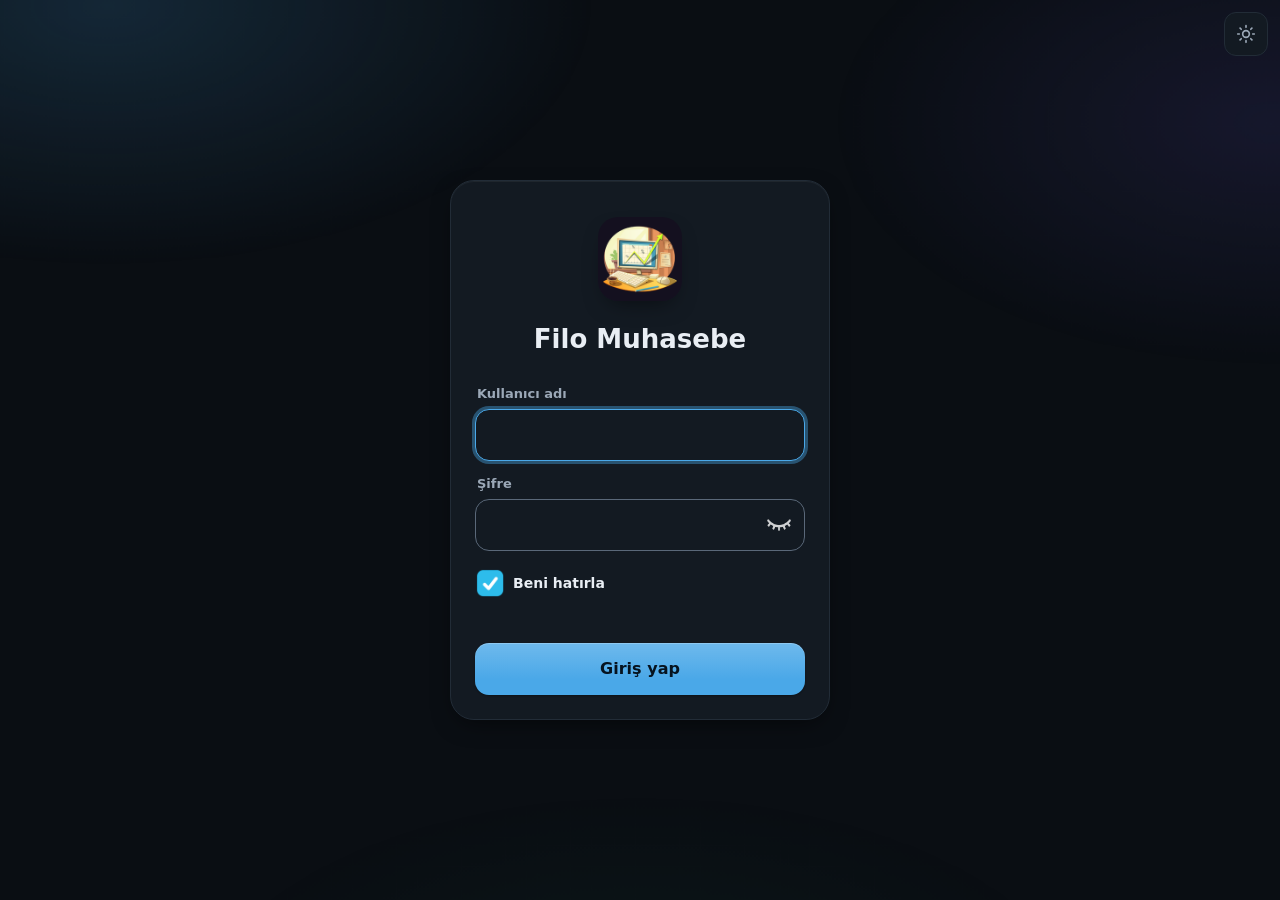
<file: index.html>
<!DOCTYPE html>
<html lang="tr">
<head>
<meta charset="utf-8">
<meta name="viewport" content="width=device-width, initial-scale=1, viewport-fit=cover">
<meta name="theme-color" content="#0a0e13">
<meta name="color-scheme" content="dark light">
<script>
// Tema ilk boyamadan önce uygulanır (parlama olmasın). Varsayılan koyu; seçim telefonda saklanır.
(function () {
  var t = 'koyu';
  try { t = localStorage.getItem('tema') === 'acik' ? 'acik' : 'koyu'; } catch (e) { /* yoksay */ }
  document.documentElement.setAttribute('data-tema', t);
  document.querySelector('meta[name=theme-color]').setAttribute('content', t === 'acik' ? '#eceff2' : '#0a0e13');
})();
</script>
<meta name="apple-mobile-web-app-capable" content="yes">
<meta name="mobile-web-app-capable" content="yes">
<meta name="apple-mobile-web-app-status-bar-style" content="default">
<meta name="apple-mobile-web-app-title" content="Filo">
<link rel="manifest" href="manifest.webmanifest">
<link rel="icon" href="favicon.ico" sizes="any">
<link rel="icon" type="image/png" sizes="32x32" href="favicon-32.png">
<link rel="apple-touch-icon" href="apple-touch-icon.png">
<link rel="stylesheet" href="stil.css">
<title>Filo Muhasebe</title>
</head>
<body>

<main id="giris" class="giris" hidden>
  <button type="button" class="ikon-btn tema-btn" data-tema-degistir aria-label="Açık temaya geç">
    <svg class="gunes" viewBox="0 0 24 24" width="20" height="20" fill="none" stroke="currentColor" stroke-width="2" stroke-linecap="round" stroke-linejoin="round" aria-hidden="true"><circle cx="12" cy="12" r="4"/><path d="M12 2v2M12 20v2M4.9 4.9l1.4 1.4M17.7 17.7l1.4 1.4M2 12h2M20 12h2M4.9 19.1l1.4-1.4M17.7 6.3l1.4-1.4"/></svg>
    <svg class="ay" viewBox="0 0 24 24" width="20" height="20" fill="none" stroke="currentColor" stroke-width="2" stroke-linecap="round" stroke-linejoin="round" aria-hidden="true"><path d="M21 12.8A9 9 0 1 1 11.2 3a7 7 0 0 0 9.8 9.8z"/></svg>
  </button>
  <form id="giris-form" class="giris-kart" autocomplete="on">
    <div id="g-marka" class="marka"><img id="g-logo" src="ikon-192.png" alt="" width="84" height="84"></div>
    <h1 id="g-baslik" style="--i:1">Filo Muhasebe</h1>
    <p id="g-alt" class="alt" style="--i:2"></p>
    <label class="alan" style="--i:3"><span>Kullanıcı adı</span>
      <input id="g-kullanici" name="username" autocomplete="username" autocapitalize="words" required aria-describedby="g-hata">
    </label>
    <div class="alan" style="--i:4"><label for="g-pin"><span>Şifre</span></label>
      <div class="sifre-sar">
        <input id="g-pin" name="password" type="password" autocomplete="current-password" required aria-describedby="g-hata">
        <button type="button" id="g-goz" class="goz" aria-pressed="false" aria-label="Şifreyi göster">
          <img class="acik" src="anim/open_eye.png" alt="" width="24" height="24">
          <img class="kapali" src="anim/close_eye.png" alt="" width="24" height="24">
        </button>
      </div>
    </div>
    <div class="hatirla" style="--i:5"><button type="button" id="g-hatirla" class="anim-onay" role="checkbox" aria-checked="true">
      <img src="anim/checkbox_13.png" alt="" width="30" height="30"><span>Beni hatırla</span></button></div>
    <p id="g-hata" class="hata" role="alert" style="--i:5"></p>
    <button class="btn-ana" type="submit" style="--i:6"><span>Giriş yap</span><i class="yukleniyor"></i></button>
  </form>
</main>

<div id="ana" class="ana" hidden>
  <header class="ust">
    <div class="ust-sol">
      <img id="ust-logo" class="ust-logo" alt="" src="[data-uri]" hidden>
      <h1 id="baslik">Filo Muhasebe</h1>
      <span id="donem" class="rozet" hidden></span>
    </div>
    <div class="ust-sag">
      <span id="canli" class="canli"><i></i><b>Canlı</b></span>
      <button type="button" class="ikon-btn tema-btn" data-tema-degistir aria-label="Açık temaya geç">
        <svg class="gunes" viewBox="0 0 24 24" width="20" height="20" fill="none" stroke="currentColor" stroke-width="2" stroke-linecap="round" stroke-linejoin="round" aria-hidden="true"><circle cx="12" cy="12" r="4"/><path d="M12 2v2M12 20v2M4.9 4.9l1.4 1.4M17.7 17.7l1.4 1.4M2 12h2M20 12h2M4.9 19.1l1.4-1.4M17.7 6.3l1.4-1.4"/></svg>
        <svg class="ay" viewBox="0 0 24 24" width="20" height="20" fill="none" stroke="currentColor" stroke-width="2" stroke-linecap="round" stroke-linejoin="round" aria-hidden="true"><path d="M21 12.8A9 9 0 1 1 11.2 3a7 7 0 0 0 9.8 9.8z"/></svg>
      </button>
      <button id="cikis" class="ikon-btn" aria-label="Çıkış" title="Çıkış">
        <svg viewBox="0 0 24 24" width="20" height="20" fill="none" stroke="currentColor" stroke-width="2" stroke-linecap="round" stroke-linejoin="round"><path d="M9 21H5a2 2 0 0 1-2-2V5a2 2 0 0 1 2-2h4"/><path d="m16 17 5-5-5-5"/><path d="M21 12H9"/></svg>
      </button>
    </div>
  </header>

  <div id="veri-uyari" class="veri-uyari" role="status" hidden>
    <p>Veriler alınamadı. Bağlantını kontrol edip tekrar dene.</p>
    <button type="button" class="daha" id="yeniden">Yeniden dene</button>
  </div>

  <section id="v-tahsilat" class="gorunum">
    <div id="ok-bek" class="bek-yer"></div>
    <nav id="ok-sekme" class="filtreler" aria-label="Okul bölümleri"></nav>
    <div id="ok-govde"></div>
  </section>

  <section id="v-evrak" class="gorunum" hidden>
    <div class="arama">
      <svg viewBox="0 0 24 24" width="18" height="18" fill="none" stroke="currentColor" stroke-width="2" stroke-linecap="round"><circle cx="11" cy="11" r="7"/><path d="m20 20-3.5-3.5"/></svg>
      <input id="ev-ara" type="search" aria-label="Evrak, firma veya kategori ara" placeholder="Evrak, firma veya kategori ara" autocomplete="off" enterkeyhint="search">
    </div>
    <div id="ev-liste" class="ev-liste"></div>
    <p id="ev-bos" class="bos" hidden>Eşleşen evrak yok. Aramayı değiştir.</p>
  </section>
</div>

<nav id="alt-nav" class="alt-nav" hidden aria-label="Bölümler"></nav>

<div id="toast" class="toast" role="status" aria-live="polite"></div>
<div id="perde" class="perde" hidden></div>
<aside id="sayfa" class="sayfa" aria-hidden="true" aria-label="Ayrıntı" role="dialog" aria-modal="true" tabindex="-1" inert>
  <div class="tutamac" id="tutamac" role="button" tabindex="0" aria-label="Kapat"></div>
  <div id="sayfa-icerik"></div>
</aside>

<script src="ayar.js"></script>
<script src="moduller.js"></script>
<script src="okul.js"></script>
<script src="uygulama.js"></script>
<script src="hareket.js"></script>
</body>
</html>
</file>
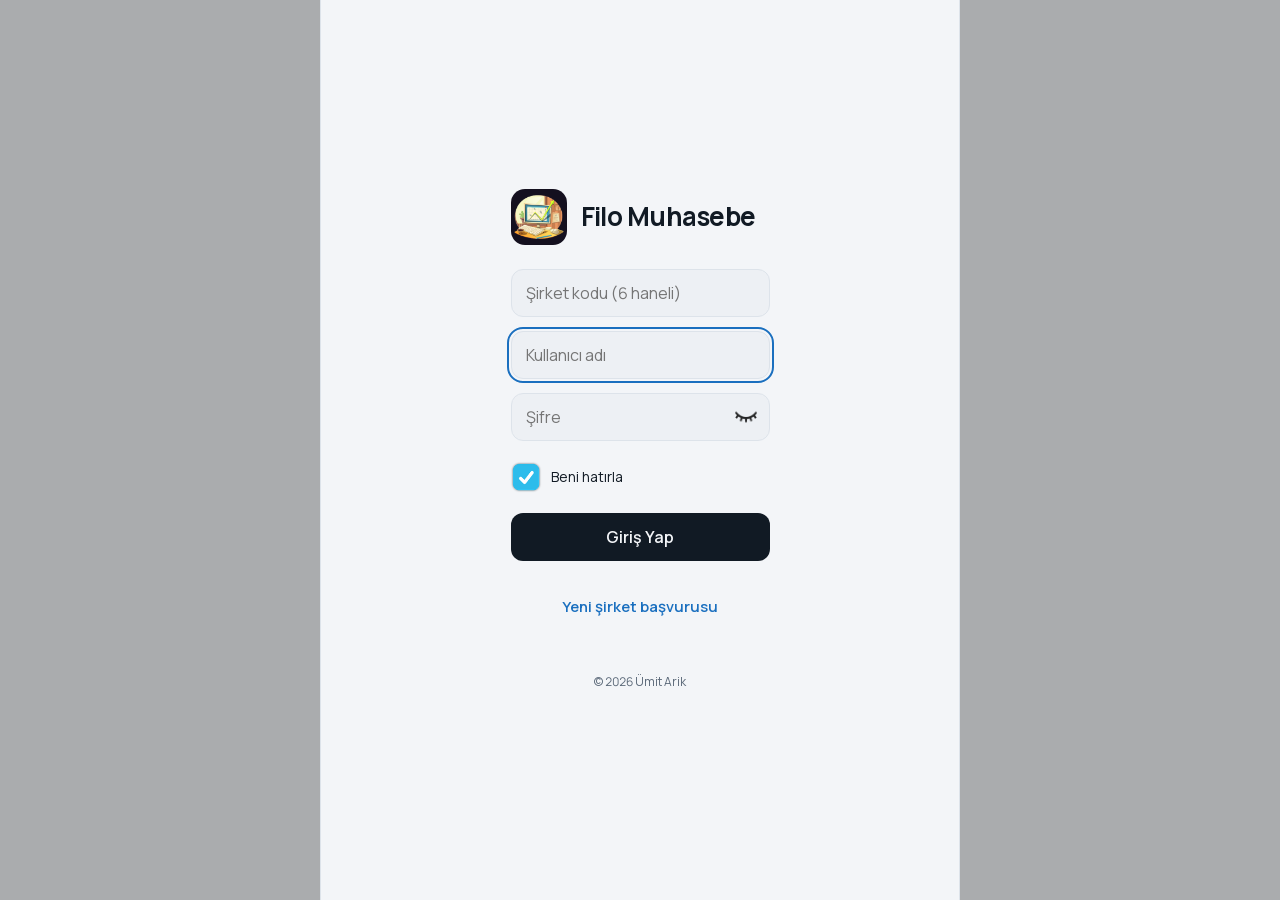
<file: v2/index.html>
<!doctype html>
<html lang="tr">
<head>
<meta charset="utf-8">
<meta name="viewport" content="width=device-width, initial-scale=1, viewport-fit=cover">
<meta name="theme-color" content="#0c1218" media="(prefers-color-scheme: dark)">
<meta name="theme-color" content="#f4f6f8" media="(prefers-color-scheme: light)">
<meta name="color-scheme" content="dark light">
<title>Filo Muhasebe</title>
<link rel="manifest" href="manifest.webmanifest">
<meta name="mobile-web-app-capable" content="yes">
<meta name="apple-mobile-web-app-capable" content="yes">
<meta name="apple-mobile-web-app-title" content="Filo Muhasebe">
<meta name="apple-mobile-web-app-status-bar-style" content="default">
<meta name="format-detection" content="telephone=no">
<link rel="icon" type="image/png" sizes="32x32" href="favicon-32.png">
<link rel="apple-touch-icon" sizes="180x180" href="apple-touch-icon.png">
<link rel="preload" href="yazi/manrope-latin.woff2" as="font" type="font/woff2" crossorigin>
<link rel="stylesheet" href="stil.css">
</head>
<body>
<div id="uygulama"></div>
<div id="detay" hidden></div>
<noscript>Bu uygulama JavaScript gerektirir.</noscript>
<script type="module" src="js/uygulama.js" onerror="document.getElementById('uygulama').textContent='Uygulama yüklenemedi: dosyalar eksik veya eski. Sayfayı yenileyin; sürerse yöneticiye bildirin.'"></script>
</body>
</html>
</file>
<file: stil.css>
:root, html[data-tema=koyu] {
  /* Koyu premium: mürekkep-mavi zemin, petrol mavisi vurgu. Yeşil/kehribar/kırmızı yalnızca durum anlatır. */
  color-scheme: dark;
  --bg: #0a0e13; --yuz: #131a22; --yuz2: #1a232d; --cizgi: #222c37; --kenar: #5a6879;
  --ana: #4aa8e8; --ana-koyu: #74bdf0; --ana-acik: rgba(74, 168, 232, .14); --on-ana: #06131f; --halka: rgba(74, 168, 232, .4);
  --yesil: #3ecf8e; --kehribar: #f2a93b; --kirmizi: #ff7468; --mavi: #6cb9f2;
  --yazi: #e9eef4; --soluk: #9ba8b7;
  --golge: 0 1px 0 rgba(255, 255, 255, .05) inset, 0 8px 24px -8px rgba(0, 0, 0, .6);
  --golge-ust: 0 -12px 40px rgba(0, 0, 0, .55);
  --perde: rgba(3, 6, 10, .66);
  --toast-zemin: #e9eef4; --toast-yazi: #0a0e13; --on-renk: #0a0e13; --logo-zemin: #f4f7fa;
  --ust-bosluk: env(safe-area-inset-top); --alt-bosluk: env(safe-area-inset-bottom);
  --egri: cubic-bezier(.22, 1, .36, 1);
}
html[data-tema=acik] {
  /* Açık tema: soğuk beton-gri zemin, mürekkep yazı, petrol mavisi vurgu. */
  color-scheme: light;
  --bg: #eceff2; --yuz: #fbfcfd; --yuz2: #e0e5ea; --cizgi: #d1d8df; --kenar: #69747f;
  --ana: #14598a; --ana-koyu: #0e4a74; --ana-acik: rgba(20, 89, 138, .1); --on-ana: #fff; --halka: rgba(20, 89, 138, .25);
  --yesil: #15704a; --kehribar: #8a4604; --kirmizi: #b3261e; --mavi: #185f91;
  --yazi: #1b222c; --soluk: #566170;
  --golge: 0 1px 2px rgba(27, 34, 44, .08), 0 8px 24px -10px rgba(27, 34, 44, .22);
  --golge-ust: 0 -8px 32px rgba(31, 36, 48, .25);
  --perde: rgba(31, 36, 48, .45);
  --toast-zemin: #1b222c; --toast-yazi: #fff; --on-renk: #fff; --logo-zemin: #fff;
}
* { box-sizing: border-box; -webkit-tap-highlight-color: transparent; }
html { background: var(--bg); overflow-x: clip; scroll-padding-top: 64px; scroll-padding-bottom: calc(112px + var(--alt-bosluk)); }
body {
  overflow-x: clip;
  margin: 0; min-height: 100dvh; color: var(--yazi);
  font: 15px/1.4 system-ui, -apple-system, "Segoe UI", Roboto, sans-serif; -webkit-font-smoothing: antialiased;
  overscroll-behavior-y: contain;
}
[hidden] { display: none !important; }
button, input { font: inherit; color: inherit; }
button { cursor: pointer; }

/* ---------- giriş ---------- */
.giris { position: relative; min-height: 100dvh; display: grid; place-items: center; padding: 24px; padding-top: calc(24px + var(--ust-bosluk)); }
.giris .tema-btn { position: absolute; top: calc(12px + var(--ust-bosluk)); right: 12px; }
.giris-kart {
  width: min(100%, 380px); padding: 36px 24px 24px; border-radius: 24px; text-align: center;
  background: var(--yuz); border: 1px solid var(--cizgi);
  box-shadow: var(--golge); animation: belir .4s ease-out both;
}
/* Giriş açılışı: logo belirir, alanlar sırayla yükselir (bir kez, kısa) */
.giris-kart > * { animation: yuksel .5s var(--egri) both; animation-delay: calc(var(--i, 0) * 40ms + 60ms); }
.marka { display: flex; width: fit-content; max-width: 100%; height: 84px; margin: 0 auto 20px; border-radius: 20px; overflow: hidden;
  box-shadow: 0 10px 22px -10px rgba(0, 0, 0, .55); animation: logoGel .5s var(--egri) both; animation-delay: 40ms; }
.marka img { display: block; height: 100%; width: auto; max-width: 100%; object-fit: contain; }
.marka.logolu { padding: 0; background: transparent; border: 0; box-shadow: none; border-radius: 0; overflow: visible; }
.giris-kart h1 { margin: 0; font-size: 26px; font-weight: 600; text-wrap: balance; overflow-wrap: anywhere; }
.giris-kart .alt { margin: 4px 0 28px; color: var(--soluk); font-size: 14px; }
.sifre-sar { position: relative; }
.sifre-sar input { padding-right: 56px; }
.goz { position: absolute; right: 4px; top: 4px; width: 44px; height: 44px; display: grid; place-items: center; border: 0; border-radius: 12px; background: transparent; color: var(--soluk); transition: color .2s, transform .15s var(--egri); }
.goz:active { transform: scale(.9); } .goz[aria-pressed=true] { color: var(--ana); }
.goz img { width: 24px; height: 24px; opacity: .8; transition: opacity .2s; } .goz[aria-pressed=true] img { opacity: 1; }
html[data-tema=acik] .goz img { filter: invert(1); }   /* masaüstü PNG'leri beyazdır; açık temada koyulaştırılır */
.goz .acik, .goz[aria-pressed=true] .kapali { display: none; } .goz[aria-pressed=true] .acik { display: block; }
.hatirla { margin: -4px 0 8px; text-align: left; }
.anim-onay { display: inline-flex; align-items: center; gap: 8px; min-height: 44px; padding: 0 8px 0 0; border: 0; background: transparent; color: var(--soluk); font: inherit; font-size: 14px; font-weight: 600; cursor: pointer; -webkit-tap-highlight-color: transparent; }
.anim-onay img { width: 30px; height: 30px; flex: none; }
.anim-onay[aria-checked=true] { color: var(--yazi, inherit); }
.anim-onay:focus-visible { outline: 2px solid var(--ana); outline-offset: 2px; border-radius: 8px; }
.goz:focus-visible, .tema-btn:focus-visible, .eylem:focus-visible, .segment button:focus-visible, .alt-nav button:focus-visible, .hizli button:focus-visible,
.daha:focus-visible, .fab:focus-visible, .btn-tehlike:focus-visible, .geri:focus-visible, .kucuk:focus-visible, .ay-sec:focus-visible, .tutamac:focus-visible { outline: 2px solid var(--ana); outline-offset: 2px; }
.ust-logo { flex: none; height: 36px; width: auto; max-width: 96px; object-fit: contain; background: transparent; }
.tema-btn svg { grid-area: 1 / 1; transition: transform .45s var(--egri), opacity .25s; }
html[data-tema=koyu] .tema-btn .ay, html[data-tema=acik] .tema-btn .gunes { opacity: 0; transform: rotate(-70deg) scale(.5); }
.alan { display: block; text-align: left; margin-bottom: 14px; }
.alan span { display: block; font-size: 13px; font-weight: 600; color: var(--soluk); margin: 0 0 6px 2px; }
.alan input {
  width: 100%; height: 52px; padding: 0 16px; border-radius: 14px; border: 1px solid var(--kenar);
  background: var(--yuz); outline: none; font-size: 17px; caret-color: var(--ana); transition: border-color .2s, box-shadow .2s;
}
.alan input::placeholder { color: var(--soluk); opacity: 1; }
.alan input:focus { border-color: var(--ana); box-shadow: 0 0 0 3px var(--halka); }
.alan input[aria-invalid=true] { border-color: var(--kirmizi); }
.hata { min-height: 20px; margin: 0 0 10px; color: var(--kirmizi); font-size: 13px; font-weight: 600; }
.giris-kart.salla { animation: salla .45s; }
.btn-ana {
  position: relative; width: 100%; height: 52px; border: 0; border-radius: 14px; font-weight: 700; font-size: 16px; color: var(--on-ana);
  background: var(--ana); box-shadow: 0 1px 2px rgba(31, 36, 48, .2);
  transition: transform .15s var(--egri), background .2s;
}
.btn-ana:hover { background: var(--ana-koyu); }
.btn-ana:active { transform: scale(.97); }
.btn-ana:focus-visible, .ikon-btn:focus-visible, .chip:focus-visible, .kart:focus-visible { outline: 2px solid var(--ana); outline-offset: 3px; }
::selection { background: var(--halka); color: var(--yazi); }
.btn-ana .yukleniyor { display: none; position: absolute; right: 18px; top: 50%; width: 18px; height: 18px; margin-top: -9px;
  border: 2px solid color-mix(in srgb, var(--on-ana) 30%, transparent); border-top-color: var(--on-ana); border-radius: 50%; animation: don .7s linear infinite; }
.btn-ana.bekle { filter: saturate(.7); pointer-events: none; }
.btn-ana.bekle .yukleniyor { display: block; }

/* ---------- ana ---------- */
.ana { max-width: 720px; margin: 0 auto; padding: calc(12px + var(--ust-bosluk)) 16px calc(32px + var(--alt-bosluk)); animation: belir .5s var(--egri) both; }
.ust { display: flex; align-items: center; justify-content: space-between; padding: 8px 0 16px; }
.ust { gap: 10px; }
.ust-sol { display: flex; align-items: center; gap: 4px 10px; flex-wrap: wrap; flex: 1 1 0; min-width: 0; }
.ust-sol .ust-logo { height: 30px; max-width: 72px; }
.ust h1 { margin: 0; font-size: clamp(19px, 5.8vw, 24px); font-weight: 600; line-height: 1.2; min-width: 0; overflow-wrap: anywhere; }
.rozet { padding: 4px 10px; border-radius: 999px; font-size: 12px; font-weight: 700; color: var(--ana);
  background: var(--ana-acik); border: 1px solid color-mix(in srgb, var(--ana) 30%, transparent); }
.ust-sag { display: flex; align-items: center; gap: 8px; flex: none; }
.canli { display: inline-flex; align-items: center; gap: 6px; font-size: 12px; font-weight: 600; color: var(--soluk); white-space: nowrap; font-variant-numeric: tabular-nums; }
.canli i { width: 8px; height: 8px; border-radius: 50%; background: var(--yesil); }
.canli.kopuk i { background: var(--kirmizi); }
.canli:not(.eski) b { position: absolute; width: 1px; height: 1px; overflow: hidden; clip-path: inset(50%); }   /* canlıyken yalnızca nokta; yazı bayatlayınca görünür */
.ikon-btn { width: 44px; height: 44px; display: grid; place-items: center; border-radius: 12px; border: 1px solid var(--cizgi);
  background: var(--yuz); color: var(--soluk); transition: transform .15s, color .2s; }
.ikon-btn:active { transform: scale(.92); color: var(--yazi); }

.ozet { display: grid; grid-template-columns: repeat(2, minmax(0, 1fr)); gap: 12px; margin-bottom: 16px; }
.ozet-kart { padding: 16px; border-radius: 16px; background: var(--yuz); border: 1px solid var(--cizgi); }
/* Renk yalnızca durum anlatır: yeşil artı/tahsil, kehribar bekleyen/gider, kırmızı eksi. Diğer sayılar nötr kalır. */
.ozet-kart[data-tone=yesil] { --ton: var(--yesil); } .ozet-kart[data-tone=kehribar] { --ton: var(--kehribar); } .ozet-kart[data-tone=kirmizi] { --ton: var(--kirmizi); }
.ozet-kart small { display: block; color: var(--soluk); font-size: 13px; font-weight: 600; margin-bottom: 4px; }
.ozet-kart strong { font-size: clamp(17px, 5.6vw, 22px); font-weight: 600; font-variant-numeric: tabular-nums; white-space: nowrap; color: var(--ton, var(--yazi)); }
/* Vurgulu özet: ilk kart (asıl rakam) tam genişlikte ve büyük; son kart tek kalırsa o da tam genişlikte */
.ozet.vurgulu > .ozet-kart:first-child { grid-column: 1 / -1; }
.ozet.vurgulu > .ozet-kart:first-child strong { font-size: clamp(24px, 8vw, 30px); }
.ozet.vurgulu > .ozet-kart:last-child:nth-child(even) { grid-column: 1 / -1; }
.veri-uyari { margin: 0 0 16px; padding: 16px; border-radius: 16px; border: 1px solid color-mix(in srgb, var(--kehribar) 40%, transparent); background: color-mix(in srgb, var(--kehribar) 10%, transparent); }
.veri-uyari p { margin: 0 0 4px; font-weight: 600; }
.veri-uyari .daha { margin-top: 8px; }
.veri-uyari:not([hidden]) ~ .gorunum .iskelet-kart { display: none; }
.bar { display: block; height: 6px; border-radius: 3px; background: var(--yuz2); margin-top: 8px; overflow: hidden; }
.bar i { display: block; height: 100%; width: 0; border-radius: 3px; background: var(--ana); transition: width .5s var(--egri); }

.arama { position: sticky; top: 0; z-index: 5; display: flex; align-items: center; gap: 12px; height: 48px; padding: 0 16px; margin: 0 0 12px;
  border-radius: 14px; border: 1px solid var(--kenar); background: var(--yuz); color: var(--soluk);
  transition: border-color .2s, box-shadow .2s; }
.arama:focus-within { border-color: var(--ana); box-shadow: 0 0 0 3px var(--halka); color: var(--ana); }
.arama input { flex: 1; min-width: 0; height: 100%; border: 0; outline: 0; background: transparent; font-size: 16px; color: var(--yazi); caret-color: var(--ana); }
.arama input::placeholder { color: var(--soluk); opacity: 1; }

.filtreler { display: flex; gap: 8px; overflow-x: auto; padding: 2px 2px 12px; scrollbar-width: none; margin: 0 -16px; padding-inline: 16px; }
.filtreler::-webkit-scrollbar { display: none; }
.chip { flex: none; display: inline-flex; align-items: center; gap: 8px; height: 44px; padding: 0 16px; border-radius: 999px; font-size: 13px; font-weight: 600;
  border: 1px solid var(--cizgi); background: var(--yuz); color: var(--soluk); transition: background-color .2s var(--egri), border-color .2s var(--egri), color .2s var(--egri), transform .15s var(--egri); }
.chip b { font-weight: 600; padding: 1px 8px; border-radius: 999px; background: var(--yuz2); font-size: 12px; font-variant-numeric: tabular-nums; }
.chip.secili { color: var(--on-ana); border-color: var(--ana); background: var(--ana); }
.chip.secili b { background: color-mix(in srgb, var(--on-ana) 18%, transparent); }
.chip:active { transform: scale(.95); }

.liste { list-style: none; margin: 0; padding: 0; display: grid; grid-template-columns: minmax(0, 1fr); gap: 12px; }
.liste > li { min-width: 0; }
.kart { display: block; width: 100%; text-align: left; padding: 16px; border-radius: 16px; border: 1px solid var(--cizgi); background: var(--yuz); color: var(--yazi);
  transition: transform .18s var(--egri), border-color .2s, background .3s; position: relative; overflow: hidden; }
.kart:active { transform: scale(.985); background: var(--yuz2); }
.kart.yeni { animation: yuksel .4s var(--egri) both; }
.kart.degisti::before { content: ""; position: absolute; inset: 0; background: var(--ana); opacity: 0; animation: parilda 1.4s ease-out; pointer-events: none; }
.k-ust { display: flex; align-items: center; gap: 12px; }
.avatar { flex: none; width: 44px; height: 44px; border-radius: 12px; display: grid; place-items: center; font-weight: 600; font-size: 15px;
  color: var(--ana); background: var(--ana-acik); }
.k-orta { flex: 1; min-width: 0; }
.k-ad { font-weight: 700; white-space: nowrap; overflow: hidden; text-overflow: ellipsis; }
.k-alt { color: var(--soluk); font-size: 13px; white-space: nowrap; overflow: hidden; text-overflow: ellipsis; }
.k-sag { text-align: right; flex: none; }
.k-kalan { font-weight: 600; font-size: 16px; font-variant-numeric: tabular-nums; }
.k-kalan.sifir { color: var(--yesil); }
.rozet-d { display: inline-block; margin-top: 4px; padding: 2px 8px; border-radius: 999px; font-size: 12px; font-weight: 600; font-variant-numeric: tabular-nums; }
.rozet-d.odendi { color: var(--yesil); background: color-mix(in srgb, var(--yesil) 15%, transparent); }
.rozet-d.kismi { color: var(--kehribar); background: color-mix(in srgb, var(--kehribar) 15%, transparent); }
.rozet-d.bekliyor { color: var(--kirmizi); background: color-mix(in srgb, var(--kirmizi) 15%, transparent); }
.rozet-d.pesin { color: var(--mavi); background: color-mix(in srgb, var(--mavi) 15%, transparent); margin-left: 4px; }
.k-bar { height: 6px; border-radius: 3px; background: var(--yuz2); margin-top: 12px; overflow: hidden; }
.k-bar i { display: block; height: 100%; width: 0; border-radius: 3px; transition: width .5s var(--egri); }
.odendi .k-bar i, .k-bar i.odendi { background: var(--yesil); } .k-bar i.kismi { background: var(--kehribar); } .k-bar i.bekliyor { background: var(--kirmizi); }
.bos { text-align: center; color: var(--soluk); padding: 40px 0; animation: belir .4s both; }

/* ---------- alt sayfa ---------- */
.perde { position: fixed; inset: 0; z-index: 20; background: var(--perde); opacity: 0; transition: opacity .3s; }
.perde.acik { opacity: 1; }
.sayfa { position: fixed; left: 0; right: 0; bottom: 0; z-index: 30; max-width: 720px; margin: 0 auto; max-height: 88dvh; overflow-y: auto; overscroll-behavior: contain;
  padding: 8px 18px calc(24px + var(--alt-bosluk)); border-radius: 24px 24px 0 0; border: 1px solid var(--cizgi); border-bottom: 0;
  background: var(--yuz); box-shadow: var(--golge-ust);
  transform: translateY(105%); transition: transform .45s var(--egri); }
.sayfa.acik { transform: translateY(0); }
.sayfa:not(.acik) { box-shadow: none; transition-duration: .28s; }
.sayfa.surukleniyor { transition: none; }
.tutamac { position: relative; width: 100%; height: 32px; margin: -4px 0 4px; touch-action: none; cursor: pointer; border-radius: 12px; }
.tutamac::before { content: ""; position: absolute; left: 50%; top: 13px; width: 44px; height: 5px; margin-left: -22px; border-radius: 3px; background: var(--kenar); }
.d-baslik { display: flex; align-items: center; gap: 16px; margin-bottom: 16px; }
.d-baslik .avatar { width: 56px; height: 56px; border-radius: 16px; font-size: 18px; }
.d-baslik h2 { margin: 0; font-size: 19px; }
.d-baslik p { margin: 2px 0 0; color: var(--soluk); font-size: 13px; }
.d-ucluk { display: grid; grid-template-columns: repeat(3, 1fr); gap: 8px; margin-bottom: 16px; }
.d-ucluk div { padding: 12px 8px; border-radius: 14px; background: var(--bg); text-align: center; }
.d-ucluk small { display: block; color: var(--soluk); font-size: 12px; }
.d-ucluk strong { font-size: 15px; font-variant-numeric: tabular-nums; }
.d-ucluk .y strong { color: var(--yesil); } .d-ucluk .k strong { color: var(--kehribar); }
.d-eylem { display: grid; grid-template-columns: 1fr 1fr; gap: 10px; margin-bottom: 18px; }
.eylem { height: 48px; display: flex; align-items: center; justify-content: center; gap: 8px; border-radius: 14px; border: 1px solid var(--kenar);
  background: var(--yuz); color: var(--yazi); font-weight: 600; text-decoration: none; transition: transform .15s; }
.eylem:active { transform: scale(.96); } .eylem.devre { opacity: .4; pointer-events: none; } .eylem svg { flex: none; }
.d-sec { margin: 0 0 10px; font-size: 13px; font-weight: 700; color: var(--soluk); }
.zaman { list-style: none; margin: 0; padding: 0 0 0 18px; border-left: 2px solid var(--cizgi); display: grid; gap: 14px; }
.zaman li { position: relative; }
.anim .zaman li { animation: yuksel .4s var(--egri) both; animation-delay: calc(80ms + var(--sira, 0) * 40ms); }
.zaman li::before { content: ""; position: absolute; left: -25px; top: 5px; width: 12px; height: 12px; border-radius: 50%; background: var(--yesil); box-shadow: 0 0 0 4px var(--yuz); }
.z-ust { display: flex; justify-content: space-between; gap: 10px; font-weight: 700; font-variant-numeric: tabular-nums; }
.z-alt { color: var(--soluk); font-size: 12.5px; }

/* ---------- alt gezinme, bildirim, form, evrak ---------- */
body.altnavli .ana { padding-bottom: calc(96px + var(--alt-bosluk)); }
.alt-nav { position: fixed; left: 0; right: 0; bottom: 0; z-index: 10; display: flex; justify-content: flex-start; gap: 4px; padding: 8px 10px calc(8px + var(--alt-bosluk));
  overflow-x: auto; scrollbar-width: none;
  background: var(--yuz); border-top: 1px solid var(--cizgi); }
.alt-nav::-webkit-scrollbar { display: none; }
.alt-nav button { flex: 1 0 68px; white-space: nowrap; display: flex; flex-direction: column; align-items: center; gap: 3px; padding: 8px 6px; border: 0; border-radius: 14px;
  background: transparent; color: var(--soluk); font-size: 12px; font-weight: 600; transition: color .2s, background .25s var(--egri), transform .15s; }
.alt-nav button img { width: 34px; height: 34px; object-fit: contain; opacity: .6; filter: saturate(.7); transition: opacity .25s, transform .3s var(--egri), filter .25s; }
.alt-nav button.secili img { opacity: 1; filter: none; transform: scale(1.12); }
.alt-nav button svg { flex: none; width: 34px; height: 34px; padding: 6px; opacity: .6; transition: opacity .25s; }
.alt-nav button.secili svg { opacity: 1; }
.diger-liste { list-style: none; margin: 0; padding: 0; display: grid; gap: 8px; }
.kart.diger img { flex: none; width: 34px; height: 34px; object-fit: contain; }
.kart.diger.secili { border-color: var(--ana); }
.soru-kutu { width: min(90vw, 360px); padding: 24px 20px 20px; border-radius: 20px; border: 1px solid var(--cizgi); background: var(--yuz); color: var(--yazi); box-shadow: var(--golge); }
.soru-kutu::backdrop { background: var(--perde); }
.soru-kutu h2 { margin: 0 0 8px; font-size: 18px; }
.soru-kutu p { margin: 0 0 20px; color: var(--soluk); font-size: 15px; line-height: 1.5; }
.soru-dugme { display: grid; grid-template-columns: 1fr 1fr; gap: 10px; }
.soru-dugme .btn-ana { height: 48px; font-size: 15px; }
.soru-kutu .alan { margin-bottom: 14px; }
.soru-kutu p.ok-pdf-firma { margin: 0 0 14px; font-weight: 600; color: var(--yazi); }
.btn-ana.tehlike { background: var(--kirmizi); color: var(--on-renk); }
.btn-ana.tehlike:hover { background: var(--kirmizi); }
.alt-nav button:active { transform: scale(.94); }
.alt-nav button.secili { color: var(--ana); background: var(--ana-acik); }
.alt-nav button[hidden] { display: none; }

.toast { position: fixed; left: 50%; bottom: calc(24px + var(--alt-bosluk)); z-index: 50; max-width: min(92vw, 420px); padding: 12px 18px; border-radius: 14px;
  background: var(--toast-zemin); color: var(--toast-yazi); border: 1px solid var(--toast-zemin); box-shadow: var(--golge); font-weight: 600; font-size: 14px; text-align: center;
  transform: translate(-50%, 30px); opacity: 0; pointer-events: none; transition: transform .35s var(--egri), opacity .25s; }
body.altnavli .toast { bottom: calc(92px + var(--alt-bosluk)); }
.toast.goster { transform: translate(-50%, 0); opacity: 1; }
.toast.hata { background: var(--kirmizi); border-color: var(--kirmizi); color: var(--on-renk); } .toast.uyari { background: var(--kehribar); border-color: var(--kehribar); color: var(--on-renk); }

.ev-liste .d-sec { margin: 18px 0 8px; display: flex; align-items: center; gap: 8px; }
.ev-liste .d-sec b { padding: 1px 8px; border-radius: 999px; background: var(--yuz2); font-size: 12px; }
.ev-ikon { font-size: 12px; letter-spacing: .3px; background: var(--ana); color: var(--on-ana); }
.kart.ev svg { flex: none; color: var(--ana); }
.kart.yukleniyor-k { opacity: .55; pointer-events: none; animation: nabizK 1s ease-in-out infinite; }
@keyframes nabizK { 50% { opacity: .85; } }

.rozet-d.bek { color: var(--kehribar); background: color-mix(in srgb, var(--kehribar) 15%, transparent); margin-left: 4px; }
.geri { width: 44px; height: 44px; border-radius: 12px; border: 1px solid var(--cizgi); background: var(--yuz); font-size: 26px; line-height: 1; color: var(--yazi); }
.d-baslik .geri { flex: none; }
#d-odeme-ekle { margin-bottom: 12px; }
.zaman.bekleyen li::before { background: var(--kehribar); }
.zaman.bekleyen li.red::before { background: var(--kirmizi); }
.kucuk { margin-left: 8px; padding: 2px 12px; min-height: 44px; min-width: 44px; border-radius: 8px; border: 1px solid var(--cizgi); background: var(--yuz); color: var(--soluk); font-size: 13px; }

#odeme-form .alan { margin-bottom: 14px; }
.hizli { margin: -6px 0 12px; display: flex; gap: 8px; flex-wrap: wrap; }
.hizli:empty { display: none; }
.hizli button { min-height: 44px; padding: 0 16px; border-radius: 999px; border: 1px solid var(--cizgi); background: var(--yuz); color: var(--ana); font-size: 13px; font-weight: 600; }
.segment { display: grid; grid-template-columns: repeat(3, minmax(0, 1fr)); gap: 8px; padding: 4px; border-radius: 14px; background: var(--yuz2); border: 1px solid var(--cizgi); }
.segment button { height: 44px; border: 0; border-radius: 10px; background: transparent; color: var(--soluk); font-size: 13px; font-weight: 600; transition: background-color .2s var(--egri), color .2s var(--egri); }
.segment button.secili { background: var(--ana); color: var(--on-ana); }
.foto-sec { display: grid; grid-template-columns: 1fr 1fr; gap: 10px; }
.foto-sec .eylem { cursor: pointer; font-size: 14px; position: relative; }
.foto-sec input[type=file] { position: absolute; inset: 0; width: 100%; height: 100%; opacity: 0; cursor: pointer; }
.foto-sec .eylem:focus-within { outline: 2px solid var(--ana); outline-offset: 2px; }
.onizleme { display: flex; align-items: center; gap: 12px; margin-top: 10px; padding: 8px; border-radius: 14px; background: var(--bg); border: 1px solid var(--cizgi); font-size: 12.5px; color: var(--soluk); }
.onizleme img, .onizleme .pdf { flex: none; width: 56px; height: 56px; border-radius: 10px; object-fit: cover; }
.onizleme .pdf { display: grid; place-items: center; background: var(--yuz2); font-weight: 600; color: var(--ana); }
.onizleme span { flex: 1; min-width: 0; overflow: hidden; text-overflow: ellipsis; white-space: nowrap; }
.not-kucuk { margin: 12px 4px 0; text-align: center; color: var(--soluk); font-size: 12px; }
.alan input[type=date], .alan input[type=time] { color-scheme: inherit; }
.alan select { width: 100%; height: 52px; padding: 0 12px; border-radius: 14px; border: 1px solid var(--kenar); background: var(--yuz); color: var(--yazi); font-size: 16px; outline: none; }
.alan select:focus { border-color: var(--ana); box-shadow: 0 0 0 3px var(--halka); }
#modul-form .alan { margin-bottom: 14px; }
.hesap { margin: -4px 0 14px; padding: 10px 14px; border-radius: 12px; background: var(--ana-acik); border: 1px solid color-mix(in srgb, var(--ana) 30%, transparent); font-size: 13.5px; }

/* ---------- modül sayfaları ---------- */
.filtre-satir { display: flex; align-items: center; gap: 8px; margin: 0 -16px 4px; padding-inline: 16px; }
.filtre-satir .filtreler { flex: 1; min-width: 0; margin: 0; padding-inline: 0; }
.ay-sec { flex: none; height: 44px; max-width: 46%; padding: 0 12px; border-radius: 999px; border: 1px solid var(--cizgi); background: var(--yuz); color: var(--yazi); font-size: 16px; font-weight: 600; margin-bottom: 12px; }
.daha { display: block; width: 100%; margin: 12px 0 0; height: 48px; border-radius: 14px; border: 1px dashed var(--kenar); background: transparent; color: var(--ana); font-weight: 600; }
.fab { position: fixed; right: 16px; bottom: calc(92px + var(--alt-bosluk)); z-index: 9; width: 56px; height: 56px; display: grid; place-items: center; border: 0; border-radius: 16px; color: var(--on-ana);
  background: var(--ana); box-shadow: var(--golge); animation: yuksel .4s var(--egri) both; transition: transform .15s var(--egri); }
.fab:active { transform: scale(.94); }
.gorunum:has(> .fab) { padding-bottom: 72px; }
body:not(.altnavli) .fab { bottom: calc(24px + var(--alt-bosluk)); }
.bek-liste { list-style: none; margin: 0 0 12px; padding: 0; display: grid; gap: 8px; }
.bek-liste li { padding: 10px 14px; border-radius: 14px; background: color-mix(in srgb, var(--kehribar) 12%, transparent); border: 1px solid color-mix(in srgb, var(--kehribar) 40%, transparent); font-size: 13.5px; display: flex; flex-wrap: wrap; align-items: center; gap: 4px 10px; }
.bek-liste li.red { background: color-mix(in srgb, var(--kirmizi) 12%, transparent); border-color: color-mix(in srgb, var(--kirmizi) 42%, transparent); }
.bek-liste small { color: var(--soluk); flex: 1 1 100%; }

/* ---------- ayarlar: kullanıcı yönetimi ---------- */
.ay-not { margin: 0 0 6px; }
.ay-durum { margin: 0 0 12px; min-height: 18px; }
.onay-blok { margin-bottom: 14px; }
.onay-etiket { margin: 0 0 6px 2px; font-size: 13px; font-weight: 600; color: var(--soluk); }
.onay-grup { display: grid; border: 1px solid var(--kenar); border-radius: 14px; background: var(--yuz); overflow: hidden; }
.onay { display: flex; align-items: center; gap: 12px; min-height: 48px; padding: 0 16px; font-size: 15px; cursor: pointer; }
.onay + .onay { border-top: 1px solid var(--cizgi); }
.onay input { flex: none; width: 22px; height: 22px; margin: 0; accent-color: var(--ana); }
.izin-liste { list-style: none; margin: 0 0 18px; padding: 0; border: 1px solid var(--cizgi); border-radius: 14px; background: var(--yuz); overflow: hidden; }
.izin-liste li { display: flex; align-items: center; gap: 12px; min-height: 44px; padding: 0 14px; color: var(--soluk); font-size: 14.5px; }
.izin-liste li + li { border-top: 1px solid var(--cizgi); }
.izin-liste li.var { color: var(--yazi); font-weight: 600; }
.izin-liste i { flex: none; width: 20px; text-align: center; font-style: normal; color: var(--kenar); }
.izin-liste li.var i { color: var(--yesil); }
.btn-tehlike { width: 100%; height: 48px; margin-top: 10px; border-radius: 14px; border: 1px solid var(--kirmizi); background: transparent; color: var(--kirmizi); font-weight: 700; font-size: 15px; transition: transform .15s var(--egri), background .2s; }
.btn-tehlike:active { transform: scale(.97); background: color-mix(in srgb, var(--kirmizi) 10%, transparent); }
.d-satir { display: flex; justify-content: space-between; gap: 16px; padding: 10px 2px; border-bottom: 1px solid var(--cizgi); font-size: 14px; }
.d-satir span { color: var(--soluk); flex: none; } .d-satir b { font-weight: 600; text-align: right; overflow-wrap: anywhere; }
.d-satir a, .zaman a { color: var(--ana); text-underline-offset: 3px; }
.d-sec { margin-top: 18px; }
.belge-liste { list-style: none; margin: 0; padding: 0; display: grid; gap: 8px; }
.belge-liste li { display: flex; justify-content: space-between; align-items: center; gap: 12px; padding: 10px 12px; border-radius: 14px; background: var(--bg); }
.belge-liste li div { min-width: 0; } .belge-liste b { display: block; font-size: 14px; } .belge-liste small { color: var(--soluk); font-size: 12px; }
.belge-liste .rozet-d { margin-top: 0; flex: none; }
.yesil-y { color: var(--yesil); }
.zaman li.od::before { background: var(--mavi); }
.ist-sirasi { display: grid; grid-template-columns: repeat(2, minmax(0, 1fr)); gap: 8px; margin-bottom: 14px; }
.ist { padding: 10px 12px; border-radius: 14px; background: var(--yuz); border: 1px solid var(--cizgi); }
.ist small { display: block; color: var(--soluk); font-size: 12px; } .ist strong { font-size: 15px; font-variant-numeric: tabular-nums; }
.ist-bakiye { margin-bottom: 4px; }
.grafik { position: relative; touch-action: pan-y; display: grid; grid-template-columns: repeat(12, minmax(0, 1fr)); gap: 2px; align-items: end; height: 176px; padding: 10px 8px 4px; border-radius: 18px; background: var(--yuz); border: 1px solid var(--cizgi); }
.grafik::before { content: ""; position: absolute; inset: 10px 8px 24px; pointer-events: none; background: repeating-linear-gradient(to bottom, var(--cizgi) 0 1px, transparent 1px 25%); opacity: .7; }
.b-grup { position: relative; height: 100%; display: flex; flex-direction: column; justify-content: flex-end; align-items: center; gap: 4px; min-width: 0; padding: 0; border: 0; border-radius: 10px; background: transparent; color: inherit; transition: background .2s; }
.b-grup.secili { background: color-mix(in srgb, var(--ana) 11%, transparent); }
.b-grup:focus-visible { outline: 2px solid var(--ana); outline-offset: 1px; }
.b-cift { flex: 1; width: 100%; display: flex; align-items: flex-end; justify-content: center; gap: 2px; }
.b-cift i { flex: 1; max-width: 9px; min-height: 2px; border-radius: 3px 3px 0 0; transform-origin: bottom; transition: opacity .25s; }
.grafik.ilk-cizim .b-cift i { animation: buyu .5s var(--egri) both; }
.grafik.sec .b-grup:not(.secili) .b-cift i { opacity: .7; }
.b-cift i.gelir, .lejant i.gelir { background: var(--yesil); }
/* Gider çubuğu çizgili: yeşil/kehribar ayrımı renk körlüğünde de okunur */
.b-cift i.gider, .lejant i.gider { background: repeating-linear-gradient(135deg, var(--kehribar) 0 3px, color-mix(in srgb, var(--kehribar) 35%, var(--yuz)) 3px 6px); }
.b-grup small { font-size: 12px; color: var(--soluk); padding-bottom: 2px; } .b-grup.secili small { color: var(--yazi); font-weight: 700; }
.gr-oku { min-height: 22px; margin: 0 0 8px; display: flex; flex-wrap: wrap; align-items: baseline; gap: 2px 14px; font-size: 13px; color: var(--soluk); font-variant-numeric: tabular-nums; }
.gr-oku b { margin-right: auto; color: var(--yazi); font-weight: 700; } .gr-oku .g { color: var(--yesil); font-weight: 700; } .gr-oku .d { color: var(--kehribar); font-weight: 700; }
.lejant { display: flex; gap: 16px; justify-content: center; margin: 8px 0 4px; font-size: 12px; color: var(--soluk); }
.lejant i { display: inline-block; width: 10px; height: 10px; border-radius: 3px; margin-right: 6px; }
.sayi-rozet { padding: 1px 8px; border-radius: 999px; background: var(--yuz2); font-size: 12px; font-variant-numeric: tabular-nums; }
.d-satir b, .belge-liste b, .hesap { font-variant-numeric: tabular-nums; }
@keyframes buyu { from { transform: scaleY(0); } to { transform: scaleY(1); } }

/* ---------- geçiş, iskelet, dokunma ---------- */
.gorunum.gecis { animation: gecisGel .34s var(--egri) both; }
.iskelet-kart { position: relative; overflow: hidden; height: 86px; border-radius: 16px; border: 1px solid var(--cizgi); background: var(--yuz); }
.iskelet-kart::after { content: ""; position: absolute; inset: 0; background: linear-gradient(100deg, transparent 30%, var(--yuz2) 50%, transparent 70%); transform: translateX(-100%); animation: parilti 1.6s linear 6; }
.gizli { position: absolute; width: 1px; height: 1px; overflow: hidden; clip-path: inset(50%); white-space: nowrap; }
button:disabled { cursor: not-allowed; opacity: .5; }
@media (hover: hover) {
  .kart:hover { border-color: var(--kenar); } .chip:hover { border-color: var(--kenar); color: var(--yazi); }
  .chip.secili:hover { color: var(--on-ana); } .alt-nav button:hover:not(.secili) { color: var(--yazi); } .ikon-btn:hover { color: var(--yazi); border-color: var(--kenar); }
}
::view-transition-old(root), ::view-transition-new(root) { animation-duration: .35s; animation-timing-function: ease; mix-blend-mode: normal; }

/* Salt okunur hesap: tüm yazma denetimleri gizlenir (asıl denetim Apps Script ve masaüstündedir) */
html.salt-okunur .fab, html.salt-okunur #d-odeme-ekle, html.salt-okunur #d-duzenle, html.salt-okunur .d-eylem,
html.salt-okunur .satir-eylem, html.salt-okunur #ar-ekle, html.salt-okunur [data-belge],
html.salt-okunur #es-islem, html.salt-okunur #es-odeme, html.salt-okunur #ar-yag, html.salt-okunur #ar-belge { display: none !important; }
.sayfa:focus { outline: none; }

/* ---------- animasyonlar ---------- */
@keyframes yuksel { from { opacity: 0; transform: translateY(8px); } to { opacity: 1; transform: none; } }
@keyframes logoGel { from { opacity: 0; transform: scale(.92); } to { opacity: 1; transform: none; } }
@keyframes gecisGel { from { opacity: 0; transform: translateY(10px); } to { opacity: 1; transform: none; } }
@keyframes parilti { to { transform: translateX(100%); } }
@keyframes belir { from { opacity: 0; } to { opacity: 1; } }
@keyframes salla { 20%, 60% { transform: translateX(-8px); } 40%, 80% { transform: translateX(8px); } }
@keyframes don { to { transform: rotate(360deg); } }
@keyframes nabiz { 50% { opacity: .35; } }
@keyframes parilda { 0% { opacity: .28; } 100% { opacity: 0; } }
@media (prefers-reduced-motion: reduce) { *, *::before, *::after { animation-duration: .01ms !important; animation-delay: 0s !important; animation-iteration-count: 1 !important; transition-duration: .01ms !important; scroll-behavior: auto !important; } .iskelet-kart::after { animation: none; }
  /* Hareket azaltılsa bile "işleniyor" geri bildirimi kalır: dönmez, yalnızca yavaşça solup belirir */
  .btn-ana.bekle .yukleniyor { animation: nabiz 1.4s ease-in-out infinite !important; } }
@media (min-width: 640px) { .ozet { grid-template-columns: repeat(4, minmax(0, 1fr)); } }

/* ---------- düzenle/sil, okul sekmeleri, ek özetler ---------- */
.d-eylem.tek { grid-template-columns: 1fr; }
.d-eylem:not(:first-child) { margin-top: 18px; }
.eylem-sil { color: var(--kirmizi); border-color: color-mix(in srgb, var(--kirmizi) 55%, transparent); }
.satir-eylem { display: flex; flex-wrap: wrap; gap: 8px; margin-top: 4px; }
.satir-eylem .kucuk { margin-left: 0; }
.b-sag { display: inline-flex; align-items: center; gap: 6px; flex: none; }
.b-sag .kucuk { margin-left: 0; }
#ok-sekme { margin-bottom: 4px; }
.ok-not { margin: 0 0 12px; }
.kart.sabit { cursor: default; }
.kart.sabit:active { transform: none; background: var(--yuz); }
.kart.ev-yok { opacity: .6; cursor: default; }
.kart.ev-yok:active { transform: none; background: var(--yuz); }
.srv-satir { display: flex; justify-content: space-between; flex-wrap: wrap; gap: 4px 12px; margin-top: 10px; font-size: 12.5px; color: var(--soluk); }
.srv-satir a { color: inherit; }
.srv-rozet { display: flex; flex-wrap: wrap; gap: 6px; margin-top: 10px; }
.ok-kontrol { display: grid; grid-template-columns: repeat(2, minmax(0, 1fr)); gap: 0 12px; }
.ok-kontrol .alan { margin-bottom: 12px; min-width: 0; }
.ok-kontrol .alan:last-child:nth-child(odd) { grid-column: 1 / -1; }
.ok-ozet { margin: 0 0 8px; font-size: 13.5px; color: var(--soluk); font-variant-numeric: tabular-nums; }
.ok-ozet .kalin { font-weight: 700; color: var(--yazi); } .ok-ozet .yesil { color: var(--yesil); } .ok-ozet .kehribar { color: var(--kehribar); }
.ok-ozet .kirmizi { color: var(--kirmizi); } .ok-ozet .mor { color: var(--mor, var(--ana)); }
.ok-arac { display: grid; grid-template-columns: repeat(2, minmax(0, 1fr)); gap: 12px; margin: 4px 0 16px; }
.ok-alanlar { margin-top: 8px; }
.ok-alanlar .d-satir:last-child { border-bottom: 0; }
.kart .d-eylem { margin-top: 12px; }
.ok-kpi { text-align: left; font: inherit; color: inherit; cursor: pointer; }
.ok-kpi strong { display: block; }
.ok-kpi span { display: block; margin-top: 2px; font-size: 12.5px; color: var(--soluk); }
.ok-kpi.secili { border-color: var(--ana); background: var(--ana-acik); }
.ok-not-btn { display: block; width: 100%; margin: 0 0 12px; padding: 0; border: 0; background: none; text-align: left; font: inherit; font-size: 12.5px; color: var(--soluk); cursor: pointer; }
.ok-ogrler { margin-top: 10px; border-top: 1px solid var(--cizgi); }
.ok-ogrler summary { cursor: pointer; min-height: 44px; display: flex; align-items: center; font-weight: 600; font-size: 14px; }
.ok-ogrler ul { list-style: none; margin: 0 0 4px; padding: 0; font-size: 13px; }
.ok-ogrler li { padding: 7px 0; border-top: 1px solid var(--cizgi); white-space: pre-wrap; overflow-wrap: anywhere; }
.tarih-koyu { color: var(--kirmizi); font-weight: 800; } .tarih-kirmizi { color: var(--kirmizi); } .tarih-kehribar { color: var(--kehribar); }
.ok-yesil { color: var(--yesil); }
.ozet-kart[data-tone=mavi] { --ton: var(--mavi); }
.ok-alt-not { display: block; margin-top: 4px; font-size: 12px; color: var(--soluk); }
.ok-arac.tek { grid-template-columns: 1fr; }
.ok-gunler { display: grid; grid-template-columns: repeat(7, minmax(0, 1fr)); gap: 4px; margin-top: 12px; }
.ok-gun { display: flex; align-items: center; justify-content: center; min-height: 36px; padding: 0; border: 1px solid var(--cizgi); border-radius: 8px; font: inherit; font-size: 13px; font-variant-numeric: tabular-nums; background: var(--yuz2); color: var(--soluk); }
.ok-gun.var { color: var(--yesil); border-color: var(--yesil); background: transparent; }
.ok-gun.yok { color: var(--kirmizi); border-color: var(--kirmizi); background: transparent; }
.ok-gun.pasif { opacity: .45; }
button.ok-gun { min-height: 44px; cursor: pointer; }
.ok-od-ode { color: var(--yesil); } .ok-od-bek { color: var(--kirmizi); } .ok-od-yok { color: var(--soluk); } .ok-od-sirket { color: var(--kehribar); }
.ok-oklar { display: flex; gap: 8px; margin-left: auto; }
.ok-oklar button { width: 44px; height: 44px; border: 1px solid var(--cizgi); border-radius: 12px; background: var(--yuz2); color: var(--yazi); font: inherit; cursor: pointer; }
.ok-oklar button:disabled { opacity: .35; cursor: default; }
.ok-arsiv { margin: 0 0 8px; border: 1px solid var(--cizgi); border-radius: 12px; padding: 0 12px 8px; background: var(--yuz); }
.ok-arsiv summary { cursor: pointer; min-height: 44px; padding: 10px 0; font-weight: 600; font-size: 14px; }
.ok-arsiv summary small { display: block; margin-top: 2px; font-weight: 400; font-size: 12.5px; color: var(--soluk); }
.ok-dekont { display: block; margin-top: 6px; }
.ok-bilgi { margin: 16px 0 20px; }
.ok-tablo { width: 100%; border-collapse: collapse; font-size: 13px; font-variant-numeric: tabular-nums; }
.ok-tablo th { text-align: left; color: var(--soluk); font-weight: 600; padding: 6px 4px; border-bottom: 1px solid var(--cizgi); }
.ok-tablo td { padding: 8px 4px; border-bottom: 1px solid var(--cizgi); vertical-align: top; overflow-wrap: anywhere; }
.ok-tablo th:nth-child(3), .ok-tablo th:nth-child(4), .ok-tablo td:nth-child(3), .ok-tablo td:nth-child(4) { text-align: right; white-space: nowrap; }
.ok-tablo td:nth-child(2) { white-space: nowrap; }
.kirmizi-y { color: var(--kirmizi); }
.ekstra-kutu { margin: 0 0 12px; border: 1px solid var(--cizgi); border-radius: 16px; background: var(--yuz); padding: 0 14px; }
.ekstra-kutu summary { cursor: pointer; padding: 14px 0; min-height: 44px; font-weight: 700; font-size: 14px; display: flex; align-items: center; gap: 8px; }
.ekstra-kutu summary:focus-visible { outline: 2px solid var(--ana); outline-offset: 2px; border-radius: 8px; }
.ekstra-kutu[open] summary { border-bottom: 1px solid var(--cizgi); margin-bottom: 10px; }
.ekstra-kutu .belge-liste { padding-bottom: 12px; }
.bolum-liste { list-style: none; margin: 0; padding: 0 0 12px; display: grid; gap: 10px; }
.bolum-liste li { display: grid; grid-template-columns: minmax(0, 1fr) minmax(0, 1.2fr) auto; align-items: center; gap: 10px; font-size: 13px; }
.bolum-liste li > span:first-child { overflow: hidden; text-overflow: ellipsis; white-space: nowrap; }
.b-cubuk { height: 8px; border-radius: 999px; background: var(--yuz2); overflow: hidden; }
.b-cubuk i { display: block; height: 100%; border-radius: 999px; background: var(--ana); }
.hareket-liste { list-style: none; margin: 0 0 16px; padding: 0; display: grid; gap: 8px; }
.hareket-liste li { display: flex; justify-content: space-between; align-items: center; gap: 12px; padding: 10px 12px; border-radius: 14px; background: var(--bg); }
.hareket-liste li div { min-width: 0; } .hareket-liste b { display: block; font-size: 14px; }
.hareket-liste small { display: block; color: var(--soluk); font-size: 12px; overflow: hidden; text-overflow: ellipsis; white-space: nowrap; }
.h-tutar { flex: none; font-weight: 700; font-variant-numeric: tabular-nums; font-size: 14px; }
.h-tutar.gelir { color: var(--yesil); } .h-tutar.gider { color: var(--kehribar); } .h-tutar.odeme { color: var(--mavi); }

/* =====================================================================================
   HAREKET VE YÜZEY KATMANI (v20)
   Yay eğrisi, canlı zemin, cam yüzeyler, kayan sekme göstergesi, dalga geri bildirimi,
   sırayla giriş, çekerek yenileme. Tümü transform/opacity ile çalışır; hareket azaltma
   tercihi yukarıdaki genel kuralla kapanır.
   ===================================================================================== */
:root { --yay: cubic-bezier(.34, 1.45, .64, 1); }
@supports (transition-timing-function: linear(0, 1)) {
  :root { --yay: linear(0, .22 2.5%, .64 6.4%, .92 11%, 1.05 16%, 1.08 19.5%, 1.06 24%, 1.02 31%, .995 40%, .99 50%, 1 70%, 1 100%); }
}
:root, html[data-tema=koyu] { --parlak: rgba(255, 255, 255, .04); --aur1: rgba(74, 168, 232, .17); --aur2: rgba(124, 108, 255, .11); --aur3: rgba(62, 207, 142, .06); }
html[data-tema=acik] { --parlak: rgba(255, 255, 255, .75); --aur1: rgba(20, 89, 138, .10); --aur2: rgba(124, 108, 255, .07); --aur3: rgba(21, 112, 74, .05); }
button { touch-action: manipulation; }

/* canlı zemin: iki üç yumuşak ışık, çok yavaş kayar (yalnızca transform) */
body::before { content: ""; position: fixed; inset: -15%; z-index: -1; pointer-events: none; will-change: transform;
  background: radial-gradient(42% 32% at 18% 12%, var(--aur1), transparent 70%), radial-gradient(38% 30% at 88% 22%, var(--aur2), transparent 70%), radial-gradient(40% 30% at 50% 100%, var(--aur3), transparent 70%);
  animation: aurora 26s ease-in-out infinite alternate; }
@keyframes aurora { from { transform: translate3d(-2%, -1%, 0) scale(1); } to { transform: translate3d(2%, 2%, 0) scale(1.06); } }

/* yüzeyler: üstten ince ışık, derinlik hissi */
.kart, .ozet-kart, .ist, .ekstra-kutu, .grafik { background-image: linear-gradient(180deg, var(--parlak), transparent 55%); }
.ozet.vurgulu > .ozet-kart:first-child { background-image: radial-gradient(120% 150% at 0% 0%, color-mix(in srgb, var(--ton, var(--ana)) 18%, transparent), transparent 62%), linear-gradient(180deg, var(--parlak), transparent 55%); }
.avatar { color: hsl(var(--h, 205) 85% 74%); background: linear-gradient(135deg, hsl(var(--h, 205) 75% 62% / .26), hsl(calc(var(--h, 205) + 40) 75% 62% / .1)); box-shadow: inset 0 0 0 1px hsl(var(--h, 205) 75% 62% / .22); }
html[data-tema=acik] .avatar { color: hsl(var(--h, 205) 70% 28%); background: linear-gradient(135deg, hsl(var(--h, 205) 70% 55% / .22), hsl(calc(var(--h, 205) + 40) 70% 55% / .08)); }

/* cam yüzeyler */
.alt-nav { background: color-mix(in srgb, var(--yuz) 84%, transparent); -webkit-backdrop-filter: blur(18px) saturate(1.4); backdrop-filter: blur(18px) saturate(1.4); }
.arama { background: color-mix(in srgb, var(--yuz) 86%, transparent); -webkit-backdrop-filter: blur(16px) saturate(1.3); backdrop-filter: blur(16px) saturate(1.3); }
.perde { -webkit-backdrop-filter: blur(4px); backdrop-filter: blur(4px); }

/* birincil düğme: ışık çizgisi ve renkli gölge */
.btn-ana { background-image: linear-gradient(180deg, rgba(255, 255, 255, .2), transparent 70%);
  box-shadow: 0 1px 2px rgba(0, 0, 0, .3), inset 0 1px 0 rgba(255, 255, 255, .22);
  transition: transform .55s var(--yay), background-color .2s, box-shadow .25s; }
.btn-ana:active { transform: scale(.965); }
.btn-ana.tehlike { box-shadow: 0 1px 2px rgba(0, 0, 0, .3), inset 0 1px 0 rgba(255, 255, 255, .2); }
.fab { background-image: linear-gradient(160deg, rgba(255, 255, 255, .24), transparent 60%);
  box-shadow: 0 4px 12px rgba(0, 0, 0, .35), inset 0 1px 0 rgba(255, 255, 255, .25);
  transition: transform .55s var(--yay); }
.fab:active { transform: scale(.92) rotate(90deg); }
.chip.secili { box-shadow: 0 1px 2px rgba(0, 0, 0, .25); }

/* basma geri bildirimi: yay ile bırakılır */
.eylem, .ikon-btn { transition: transform .55s var(--yay), color .2s, border-color .2s, background-color .2s; }
.chip { transition: transform .5s var(--yay), background-color .2s var(--egri), border-color .2s var(--egri), color .2s var(--egri), box-shadow .25s; }
.kart { transition: transform .5s var(--yay), border-color .2s, background-color .3s; }
.alt-nav button { transition: color .2s, transform .5s var(--yay); }

/* dalga: dokunulan noktadan yayılır */
.eylem, .chip, .ikon-btn, .daha, .hizli button, .segment button, .alt-nav button, .kucuk, .geri { position: relative; overflow: hidden; }
.dalga { position: absolute; border-radius: 50%; background: currentColor; opacity: 0; transform: scale(0); pointer-events: none; animation: dalga .65s var(--egri) forwards; }
@keyframes dalga { 0% { opacity: .2; transform: scale(0); } 100% { opacity: 0; transform: scale(1); } }

/* alt gezinme: seçili hap, sekmeler arasında yay ile kayar */
.alt-nav button { position: relative; z-index: 1; }
.alt-nav button.secili { background: transparent; }
.nav-iz { position: absolute; z-index: 0; left: 0; top: 0; width: var(--w, 0px); height: var(--h, 0px); border-radius: 14px; pointer-events: none;
  transform: translate3d(var(--x, 0px), var(--y, 0px), 0);
  background: linear-gradient(180deg, color-mix(in srgb, var(--ana) 22%, transparent), var(--ana-acik));
  box-shadow: inset 0 0 0 1px color-mix(in srgb, var(--ana) 30%, transparent);
  transition: transform .55s var(--yay), width .4s var(--egri), height .3s var(--egri); }

/* segment: seçim kutusu yay ile kayar (en fazla üç seçenekte) */
.segment { position: relative; }
.segment button { position: relative; z-index: 1; }
.segment button.secili { background: transparent; color: var(--on-ana); }
.segment:has(> button.secili):not(:has(> button:nth-child(4)))::before { content: ""; position: absolute; top: 4px; bottom: 4px; left: 4px; width: calc((100% - 8px - (var(--n, 3) - 1) * 8px) / var(--n, 3)); border-radius: 10px; pointer-events: none;
  background: var(--ana); box-shadow: 0 1px 2px rgba(0, 0, 0, .25); transition: transform .5s var(--yay); }
.segment:has(> button:nth-child(2).secili):not(:has(> button:nth-child(4)))::before { transform: translateX(calc(100% + 8px)); }
.segment:has(> button:nth-child(3).secili):not(:has(> button:nth-child(4)))::before { transform: translateX(calc(200% + 16px)); }
.segment:has(> button:nth-child(4)) button.secili { background: var(--ana); }

/* canlı nokta ve ilerleme çubuğu */
.canli i { box-shadow: none; }
.canli.kopuk i { animation: none; }
.bar i, .k-bar i { position: relative; overflow: hidden; }
.bar i::after, .k-bar i::after { content: ""; position: absolute; inset: 0; background: linear-gradient(100deg, transparent 30%, rgba(255, 255, 255, .38) 50%, transparent 70%); transform: translateX(-100%); animation: parlat 1.1s .7s var(--egri) 1 both; }
@keyframes parlat { to { transform: translateX(100%); } }

/* bildirim: yay ile yükselir */
.toast { transition: transform .6s var(--yay), opacity .25s; }

/* sekme geçişi: yön bilgisiyle yandan gelir */
@keyframes gecisGel { from { opacity: 0; transform: translate3d(calc(var(--yon, 0) * 26px), 10px, 0); } to { opacity: 1; transform: none; } }

/* sırayla giriş: sekme gösterilince bir kez (JS yaklaşık 1,1 sn .giris-an sınıfı verir; veri tazelenince yeniden oynamaz) */
.giris-an :is(.ozet-kart, .ist, .ekstra-kutu, .grafik, .diger-liste > li, .bek-liste li, .hareket-liste li),
.giris-an:not(#v-tahsilat) .liste > li { animation: yuksel .6s var(--egri) both; animation-delay: calc(var(--s, 0) * 55ms + 40ms); }
.giris-an :nth-child(1) { --s: 0; } .giris-an :nth-child(2) { --s: 1; } .giris-an :nth-child(3) { --s: 2; } .giris-an :nth-child(4) { --s: 3; }
.giris-an :nth-child(5) { --s: 4; } .giris-an :nth-child(6) { --s: 5; } .giris-an :nth-child(7) { --s: 6; } .giris-an :nth-child(8) { --s: 7; }
.giris-an :nth-child(n + 9) { --s: 8; }
/* alt sayfa içeriği ilk açılışta sırayla gelir */
#sayfa-icerik.anim > * { animation: yuksel .5s var(--egri) both; animation-delay: calc(var(--s, 0) * 45ms + 60ms); }
#sayfa-icerik.anim > :nth-child(1) { --s: 0; } #sayfa-icerik.anim > :nth-child(2) { --s: 1; } #sayfa-icerik.anim > :nth-child(3) { --s: 2; }
#sayfa-icerik.anim > :nth-child(4) { --s: 3; } #sayfa-icerik.anim > :nth-child(5) { --s: 4; } #sayfa-icerik.anim > :nth-child(6) { --s: 5; }
#sayfa-icerik.anim > :nth-child(n + 7) { --s: 6; }

/* çekerek yenile */
.cek-gost { position: fixed; z-index: 40; top: calc(10px + var(--ust-bosluk)); left: 50%; width: 40px; height: 40px; margin-left: -20px; display: grid; place-items: center;
  border-radius: 50%; border: 1px solid var(--cizgi); background: var(--yuz); color: var(--ana); box-shadow: var(--golge); pointer-events: none;
  opacity: 0; transform: translateY(calc(var(--p, 0) * 1px - 60px)) rotate(calc(var(--p, 0) * 4deg)); transition: transform .45s var(--yay), opacity .2s; }
.cek-gost.surukle { transition: none; }
.cek-gost.yukle svg { animation: don .8s linear infinite; }


/* ---------- v21: bölüm kutuları, araç çipleri, evrak satırları ---------- */
.bolum-izgara { display: grid; grid-template-columns: repeat(3, minmax(0, 1fr)); gap: 10px; margin-bottom: 8px; }
.bolum { position: relative; display: flex; flex-direction: column; align-items: center; justify-content: center; gap: 6px; min-height: 88px; padding: 12px 6px; border-radius: 16px;
  border: 1px solid var(--cizgi); background: var(--yuz); color: var(--yazi); font-size: 13px; font-weight: 600; text-align: center; line-height: 1.2; overflow: hidden; transition: transform .15s var(--egri), border-color .2s; }
.bolum:active { transform: scale(.96); border-color: var(--ana); }
.bolum img { width: 40px; height: 40px; object-fit: contain; }
.bolum-rozet { position: absolute; top: 6px; right: 8px; min-width: 20px; padding: 1px 6px; border-radius: 999px; background: var(--kirmizi); color: #fff; font-size: 11px; font-weight: 700; font-variant-numeric: tabular-nums; }
.mc-sira { display: flex; flex-wrap: wrap; gap: 6px; margin-top: 8px; }
.mc { padding: 2px 8px; border-radius: 999px; font-size: 12px; font-weight: 600; color: var(--soluk); background: var(--yuz2); white-space: nowrap; }
.mc.odendi { color: var(--yesil); background: color-mix(in srgb, var(--yesil) 15%, transparent); }
.mc.kismi { color: var(--kehribar); background: color-mix(in srgb, var(--kehribar) 15%, transparent); }
.mc.bekliyor { color: var(--kirmizi); background: color-mix(in srgb, var(--kirmizi) 15%, transparent); }
.belge-liste .ev-ad { overflow-wrap: anywhere; }
.kucuk.yukleniyor-k { opacity: .55; pointer-events: none; }
.alt-nav button span { max-width: 100%; overflow: hidden; text-overflow: ellipsis; white-space: normal; text-align: center; line-height: 1.15; overflow-wrap: anywhere; }
.bu-ay-ust { align-items: center; gap: 8px; }
.bu-ay-sec { flex: 1; min-width: 0; height: 44px; padding: 0 10px; border-radius: 12px; border: 1px solid var(--kenar); background: var(--yuz2); color: var(--yazi); font-size: 16px; font-weight: 700; }
.bu-ay-sec.yil { flex: 0 0 92px; }
.b-grup:disabled { opacity: .35; cursor: default; }
.bu-ay-sec:focus-visible { outline: 2px solid var(--ana); outline-offset: 2px; }

/* ---------- v22: bu ay özeti, firma kartları, belge kutuları ---------- */
.d-eylem[hidden] { display: none; }
.ozet.uc { grid-template-columns: repeat(3, minmax(0, 1fr)); gap: 8px; }
.ozet.uc .ozet-kart { padding: 12px 10px; }
.ozet.uc .ozet-kart small { font-size: 12px; margin-bottom: 2px; }
.ozet.uc .ozet-kart strong { font-size: clamp(17px, 5.4vw, 21px); }

.bu-ay { margin: 0 0 18px; padding: 16px; border-radius: 16px; background: var(--yuz); border: 1px solid var(--cizgi); }
.bu-ay-ust { display: flex; align-items: baseline; justify-content: space-between; gap: 8px; margin-bottom: 12px; }
.bu-ay-ust h3 { margin: 0; font-size: 16px; font-weight: 700; }
.bu-ay-ust small { color: var(--soluk); font-size: 12px; }
.bu-ay-satir { display: grid; grid-template-columns: minmax(0, 1fr); gap: 6px; }
.bu-ay-satir > div { display: flex; align-items: baseline; justify-content: space-between; gap: 12px; }
.bu-ay-satir small { display: block; color: var(--soluk); font-size: 13px; font-weight: 600; margin-bottom: 0; }
.bu-ay-satir strong { display: block; font-size: 20px; font-weight: 700; font-variant-numeric: tabular-nums; white-space: nowrap; color: var(--yazi); }
.d-ipucu { margin-left: 8px; font-size: 12px; font-weight: 500; color: var(--soluk); }
.bu-ay-satir strong.yesil { color: var(--yesil); } .bu-ay-satir strong.kehribar { color: var(--kehribar); } .bu-ay-satir strong.kirmizi { color: var(--kirmizi); }
.bu-ay-not { margin: 12px 0 0; padding-top: 10px; border-top: 1px solid var(--cizgi); color: var(--soluk); font-size: 12px; line-height: 1.45; }

.bolum { min-height: 84px; gap: 3px; }
.bolum small { color: var(--soluk); font-size: 11.5px; font-weight: 600; }
.bolum img { width: 36px; height: 36px; }

.firma-izgara { display: grid; grid-template-columns: repeat(2, minmax(0, 1fr)); gap: 10px; margin-bottom: 12px; }
.firma-kart { display: flex; flex-direction: column; align-items: flex-start; gap: 4px; min-height: 96px; padding: 14px; border-radius: 16px; border: 1px solid var(--cizgi); background: var(--yuz); color: var(--yazi); text-align: left;
  transition: transform .15s var(--egri), border-color .2s; }
.firma-kart:active { transform: scale(.97); border-color: var(--ana); }
.firma-kart b { font-size: 15px; font-weight: 700; line-height: 1.25; overflow-wrap: anywhere; }
.firma-kart > span:not(.rozet) { color: var(--soluk); font-size: 13px; }
.firma-kart .rozet { margin-top: auto; font-size: 11.5px; }
.grup-bar { display: flex; align-items: center; gap: 10px; margin: 0 0 12px; }
.grup-bar b { flex: 1; min-width: 0; font-size: 16px; overflow-wrap: anywhere; }
.grup-bar span { color: var(--soluk); font-size: 13px; font-variant-numeric: tabular-nums; }
.geri-grup { min-height: 44px; padding: 0 14px; border-radius: 999px; border: 1px solid var(--cizgi); background: var(--yuz); color: var(--ana); font-size: 13px; font-weight: 600; white-space: nowrap; }

.belge-izgara { display: grid; grid-template-columns: repeat(2, minmax(0, 1fr)); gap: 6px; }
.bk { display: flex; flex-direction: column; align-items: flex-start; gap: 1px; min-height: 64px; padding: 8px 12px; border-radius: 14px; border: 1px solid var(--cizgi); background: var(--yuz2); color: var(--yazi); text-align: left; font: inherit;
  transition: transform .15s var(--egri), border-color .2s; }
button.bk:active { transform: scale(.97); }
.bk b { font-size: 13px; font-weight: 700; }
.bk span { font-size: 15px; font-weight: 700; font-variant-numeric: tabular-nums; }
.bk small { color: var(--soluk); font-size: 12px; }
.bk.odendi { background: color-mix(in srgb, var(--yesil) 11%, transparent); border-color: color-mix(in srgb, var(--yesil) 40%, transparent); } .bk.odendi span { color: var(--yesil); }
.bk.kismi { background: color-mix(in srgb, var(--kehribar) 12%, transparent); border-color: color-mix(in srgb, var(--kehribar) 45%, transparent); } .bk.kismi span { color: var(--kehribar); }
.bk.bekliyor { background: color-mix(in srgb, var(--kirmizi) 12%, transparent); border-color: color-mix(in srgb, var(--kirmizi) 50%, transparent); } .bk.bekliyor span { color: var(--kirmizi); }
.bk.yok span { color: var(--soluk); font-weight: 600; }
.ipucu { margin: 8px 0 0; color: var(--soluk); font-size: 12px; }
.d-baslik ~ .d-sec:first-of-type { margin-top: 4px; }
.d-eylem { margin-top: 14px; }
</file>
<file: v2/stil.css>
/* Filo Muhasebe mobil v2: tek sütun, büyük dokunma alanları, koyu/açık tema sistemden gelir. */
/* Manrope (değişken ağırlık): Türkçe karakterler için latin-ext dahil; yerelde durur, dışarıdan yüklenmez. */
@font-face { font-family: "Manrope"; font-style: normal; font-weight: 200 800; font-display: swap; src: url("yazi/manrope-latin-ext.woff2") format("woff2");
  unicode-range: U+0100-02BA, U+02BD-02C5, U+02C7-02CC, U+02CE-02D7, U+02DD-02FF, U+0304, U+0308, U+0329, U+1D00-1DBF, U+1E00-1E9F, U+1EF2-1EFF, U+2020, U+20A0-20AB, U+20AD-20C4, U+2113, U+2C60-2C7F, U+A720-A7FF; }
@font-face { font-family: "Manrope"; font-style: normal; font-weight: 200 800; font-display: swap; src: url("yazi/manrope-latin.woff2") format("woff2");
  unicode-range: U+0000-00FF, U+0131, U+0152-0153, U+02BB-02BC, U+02C6, U+02DA, U+02DC, U+0304, U+0308, U+0329, U+2000-206F, U+20AC, U+2122, U+2191, U+2193, U+2212, U+2215, U+FEFF, U+FFFD; }
:root {
  --zemin: #0c1218; --yuzey: #141c25; --yuzey2: #1b2531; --cizgi: #243040;
  --yazi: #e8eef5; --soluk: #93a1b2;
  --ana: #5aaef0; --ana-ustu: #06121c;
  --yesil: #4fd39a; --kehribar: #f0b04a; --kirmizi: #ff7b6e;
  --g-gelir: var(--yesil); --g-gider: var(--kirmizi); --g-net: var(--yazi);
  --golge: 0 8px 30px rgba(0, 0, 0, .35);
  --kenar: 16px;
  color-scheme: dark;
}
@media (prefers-color-scheme: light) {
  :root {
    --zemin: #f3f5f8; --yuzey: #ffffff; --yuzey2: #edf0f4; --cizgi: #dde3ea;
    --yazi: #111a24; --soluk: #5b6979;
    --ana: #1a6fbf; --ana-ustu: #ffffff;
    --yesil: #0f7a54; --kehribar: #985800; --kirmizi: #c0352a;
    --g-gelir: var(--yesil); --g-gider: var(--kirmizi); --g-net: var(--yazi);
    --golge: 0 8px 30px rgba(20, 30, 45, .15);
    color-scheme: light;
  }
}

*, *::before, *::after { box-sizing: border-box; }
[hidden] { display: none !important; }
html, body { height: 100%; margin: 0; }
body {
  background: var(--zemin); color: var(--yazi);
  font: 400 16px/1.45 "Manrope", system-ui, -apple-system, "Segoe UI", Roboto, sans-serif; font-variant-numeric: tabular-nums;
  -webkit-text-size-adjust: 100%; -webkit-tap-highlight-color: transparent;
  overscroll-behavior: none;
}
h1, h2, h3, p { margin: 0; }
h3 { font-size: 15px; font-weight: 600; margin-bottom: 8px; }
button, input, select { font: inherit; color: inherit; }
button { cursor: pointer; }
:focus-visible { outline: 2px solid var(--ana); outline-offset: 2px; }
.gizli { position: absolute; width: 1px; height: 1px; overflow: hidden; clip: rect(0 0 0 0); }

/* ── Düzen ── */
#uygulama, #detay {
  display: flex; flex-direction: column; height: 100dvh; width: 100%; max-width: 640px; margin: 0 auto;
  background: var(--zemin);
}
#detay { position: fixed; inset: 0; z-index: 20; animation: gir .24s cubic-bezier(.22, 1, .36, 1); }
#detay.kapaniyor { animation: cik .16s ease-in forwards; pointer-events: none; }
body.detay-acik { overflow: hidden; }
@keyframes gir { from { transform: translateX(28px); opacity: 0; } to { transform: none; opacity: 1; } }
@keyframes cik { to { transform: translateX(20px); opacity: 0; } }

.ust {
  display: flex; align-items: center; gap: 8px; flex: none;
  min-height: calc(56px + env(safe-area-inset-top)); padding: env(safe-area-inset-top) 8px 0 var(--kenar);
  border-bottom: 1px solid var(--cizgi); background: var(--zemin);
}
#detay .ust { padding-left: 4px; }
.ust-logo { display: block; height: 32px; width: auto; max-width: 112px; object-fit: contain; }
.ust-logo-dugme { display: inline-flex; flex: none; min-width: 44px; min-height: 44px; align-items: center; justify-content: center; padding: 0 2px; overflow: visible; background: none; border: 0; border-radius: 8px; }
.ust-logo-dugme:active { background: var(--yuzey2); }
.ust h1 { flex: 1; min-width: 0; font-size: 17px; line-height: 1.2; font-weight: 600; letter-spacing: -.01em; overflow: hidden; overflow-wrap: anywhere; display: -webkit-box; -webkit-line-clamp: 2; -webkit-box-orient: vertical; }
.icerik, .detay-icerik { flex: 1; overflow-y: auto; overscroll-behavior: contain; -webkit-overflow-scrolling: touch; }
.sayfa { padding: var(--kenar); padding-bottom: 32px; display: flex; flex-direction: column; gap: 12px; }
.tam-ekran { min-height: 100dvh; display: flex; flex-direction: column; justify-content: center; padding: 24px; }

/* ── Alt sekmeler ── */
.sekmeler {
  display: flex; flex: none; border-top: 1px solid var(--cizgi); background: var(--yuzey);
  padding-bottom: env(safe-area-inset-bottom);
}
.sekme {
  flex: 1; display: flex; flex-direction: column; align-items: center; justify-content: center; gap: 2px;
  min-height: 60px; padding: 6px 2px; background: none; border: 0; color: var(--soluk); font-size: 12px;
}
.sekme.secili { color: var(--ana); font-weight: 600; }

/* ── Düğmeler ── */
.ikon-dugme {
  display: inline-flex; align-items: center; justify-content: center; flex: none;
  width: 44px; height: 44px; border-radius: 12px; border: 0; background: none; color: var(--yazi); text-decoration: none;
}
.ikon-dugme:disabled { opacity: .3; cursor: default; }
.ikon-dugme.dolu { background: var(--yuzey2); color: var(--ana); }
.dugme {
  display: inline-flex; align-items: center; justify-content: center; gap: 8px; min-height: 48px; padding: 0 20px;
  border-radius: 12px; border: 1px solid transparent; font-weight: 600;
}
.dugme.genis { width: 100%; }
.dugme.birincil { background: var(--yazi); color: var(--zemin); }   /* ana düğme: koyu temada kırık beyaz, açık temada mürekkep; vurgu rengi yalnızca seçimde */
.dugme.ikincil { background: var(--yuzey2); border-color: var(--cizgi); }
.dugme.ekle { background: #0f7a54; border-color: #0f7a54; color: #fff; }   /* yeni veri girişi: yeşil zemin, beyaz yazı (iki temada da yeterli karşıtlık) */
/* Bildirimden gelinen kayıt: satır üç kez yeşilce yanıp söner */
@keyframes vurgu-yan { 0%, 100% { background-color: transparent; } 50% { background-color: color-mix(in srgb, var(--yesil) 32%, transparent); } }
.satir.vurgu { animation: vurgu-yan .9s ease-in-out 3; }
@media (prefers-reduced-motion: reduce) { .satir.vurgu { animation: none; background-color: color-mix(in srgb, var(--yesil) 28%, transparent); } }
.dugme.tehlike { background: none; border-color: var(--kirmizi); color: var(--kirmizi); }
.dugme:disabled { opacity: .55; cursor: default; }
.dugme.mesgul:disabled { opacity: 1; }
/* Uygulama içi dosya görüntüleyici: ekran yığınının (20) ve alt panellerin (40) üstünde, bildirimin (60) altında */
.goruntuleyici { position: fixed; inset: 0; z-index: 50; display: flex; flex-direction: column; background: var(--zemin); padding-top: env(safe-area-inset-top); }
.gor-ust { display: flex; align-items: center; gap: 4px; min-height: 56px; padding: 0 4px; background: var(--yuzey); border-bottom: 1px solid var(--cizgi); }
.gor-baslik { flex: 1; min-width: 0; display: flex; flex-direction: column; padding: 0 4px; }
.gor-baslik strong { font-size: 15px; font-weight: 600; overflow: hidden; text-overflow: ellipsis; white-space: nowrap; }
.gor-alt { font-size: 12px; color: var(--soluk); font-variant-numeric: tabular-nums; }
.gor-alan { flex: 1; overflow: auto; overscroll-behavior: contain; touch-action: pan-x pan-y; background: var(--yuzey2); padding: 8px; padding-bottom: calc(8px + env(safe-area-inset-bottom)); -webkit-overflow-scrolling: touch; position: relative; }
.gor-icerik { width: max-content; min-width: 100%; }
.gor-sayfa { margin: 0 auto 8px; background: #fff; border: 1px solid var(--cizgi); overflow: hidden; }
.gor-sayfa canvas { display: block; width: 100%; height: 100%; }
.gor-resim { display: block; margin: 0 auto; max-width: none; height: auto; }
.gor-metin { margin: 0; padding: 12px; background: var(--yuzey); border: 1px solid var(--cizgi); border-radius: 12px; white-space: pre-wrap; word-break: break-word; font: 13px/1.5 ui-monospace, Menlo, Consolas, monospace; }
.gor-bekle { position: absolute; inset: 0; display: flex; flex-direction: column; align-items: center; justify-content: center; gap: 12px; padding: 24px; text-align: center; color: var(--soluk); }
.gor-bekle.hata { color: var(--yazi); }
.gor-yazdir { display: none; }
@media print {
  body > *:not(.gor-yazdir) { display: none !important; }
  .gor-yazdir { display: block; }
  .gor-yazdir img { display: block; width: 100%; height: auto; break-after: page; break-inside: avoid; }
  .gor-yazdir img:last-child { break-after: auto; }
  .gor-yazdir pre { white-space: pre-wrap; font: 12px/1.4 monospace; color: #000; }
}
.doner { width: 16px; height: 16px; border-radius: 50%; border: 2px solid currentColor; border-right-color: transparent; animation: don .8s linear infinite; }
@keyframes don { to { transform: rotate(360deg); } }
.dugme:active, .satir:active { filter: brightness(.94); }

/* ── Kart ve metin ── */
.kart { background: var(--yuzey); border: 1px solid var(--cizgi); border-radius: 16px; padding: 16px; display: flex; flex-direction: column; gap: 8px; }
.kart > .liste, .kart > .satir { margin: 0 -4px; }
.kart-etiket { font-size: 13px; color: var(--soluk); }
/* Ana sayfa kartları: belirgin başlık, kenardan kenara ince çizgi (defter cetveli), sağda kısa bilgi ya da eylem */
.kart-ust { display: flex; align-items: center; justify-content: space-between; gap: 12px; margin: -16px -16px 8px; padding: 14px 16px 12px; border-bottom: 1px solid var(--cizgi); }
.kart-ust h3 { margin: 0; min-width: 0; font-size: 17px; font-weight: 600; line-height: 1.3; letter-spacing: -.01em; }
.kart-meta { flex: none; font-size: 13px; color: var(--soluk); font-variant-numeric: tabular-nums; white-space: nowrap; }
.kart-ust .cikti-dugmeleri { flex: none; margin: 0; padding: 0; overflow: visible; }
.kart-ust .dugme.kucuk { min-height: 36px; padding: 0 12px; font-size: 13px; }
.donem-segment .cipler { gap: 4px; padding-top: 0; padding-bottom: 0; }
.donem-segment .cip { min-height: 40px; padding: 0 12px; border-radius: 10px; border-color: transparent; background: transparent; color: var(--soluk); }
.donem-segment .cip.secili { background: var(--yuzey2); border-color: var(--cizgi); color: var(--yazi); }
.ozet-deger-satir { display: flex; align-items: baseline; flex-wrap: wrap; gap: 0 8px; }
.ozet-ek { font-size: 13px; color: var(--soluk); }
.ozet-ek:empty { display: none; }
.ilerleme { height: 6px; border-radius: 3px; background: var(--yuzey2); overflow: hidden; }
.ilerleme i { display: block; height: 100%; border-radius: 3px; background: var(--yesil); }
.liste-sakin .satir { min-height: 56px; }
.liste-sakin .satir-baslik { font-size: 15px; font-weight: 500; }
.liste-sakin .satir-tutar { font-size: 15px; }
.liste-durum .satir-sag.kirmizi { --durum: var(--kirmizi); }
.liste-durum .satir-sag.kehribar { --durum: var(--kehribar); }
.liste-durum .satir-sag.yesil { --durum: var(--yesil); }
.liste-durum .satir-sag:is(.kirmizi, .kehribar, .yesil) .satir-tutar { color: var(--yazi); }
.liste-durum .satir-sag:is(.kirmizi, .kehribar, .yesil) .satir-tutar::before { content: ""; display: inline-block; width: 8px; height: 8px; margin-inline-end: 8px; border-radius: 50%; background: var(--durum); vertical-align: 1px; }
.buyuk-sayi { font-size: 32px; line-height: 1.15; font-weight: 600; letter-spacing: -.02em; font-variant-numeric: tabular-nums; }
.buyuk-sayi.baslik { font-size: 22px; }
.soluk { color: var(--soluk); font-size: 14px; }
.kod-buyuk { font-size: 32px; font-weight: 600; letter-spacing: 0.12em; font-variant-numeric: tabular-nums; text-align: center; margin: 4px 0; user-select: all; }
.orta { text-align: center; }
.karsilama { padding: 4px 0 4px; }
.karsilama h2 { font-size: 24px; font-weight: 600; letter-spacing: -.02em; }
.yesil { color: var(--yesil); }
.kehribar { color: var(--kehribar); }
.kirmizi { color: var(--kirmizi); }
.ozet-satir { margin: 4px 2px; }

/* Tahsilat havuzu: turkuaz-yeşil su, iki katman dalga sürekli akar */
.havuz { --su: #14b8a6; --su-koyu: #0d8f7f; position: relative; width: var(--b); height: var(--b); flex: none; border-radius: 50%; overflow: hidden; background: var(--yuzey2); border: 2px solid color-mix(in srgb, var(--su) 40%, var(--cizgi)); display: grid; place-items: center; }
.havuz-su { position: absolute; inset: 0; transform: translateY(calc((100 - var(--p)) * 1%)); transition: transform 1.4s cubic-bezier(.22, .8, .3, 1); }
.havuz-govde { position: absolute; inset: 0; background: linear-gradient(180deg, var(--su) 0%, var(--su-koyu) 100%); }
.havuz-dalga { position: absolute; left: 0; width: 200%; height: 10%; }
.havuz-dalga.arka { top: -9%; fill: color-mix(in srgb, var(--su) 55%, transparent); animation: dalga 5s linear infinite reverse, salin 3.4s ease-in-out infinite; }
.havuz-dalga.on { top: -7%; fill: var(--su); animation: dalga 3.4s linear infinite, salin 2.6s ease-in-out infinite reverse; }
.havuz.durgun .havuz-dalga { animation-play-state: paused; }
.havuz-yazi { position: relative; z-index: 1; color: #fff; font-size: calc(var(--b) * .27); font-weight: 600; letter-spacing: -.01em; font-variant-numeric: tabular-nums; text-shadow: 0 1px 3px rgba(0, 0, 0, .4); }.havuz-satir { display: flex; align-items: center; justify-content: space-between; gap: 16px; }
.havuz-ortala { display: flex; justify-content: center; padding: 4px 0 8px; }
@keyframes dalga { to { transform: translateX(-50%); } }
@keyframes salin { 0%, 100% { margin-top: 0; } 50% { margin-top: 2px; } }
@media (prefers-reduced-motion: reduce) { .havuz-su { transition: none; } .havuz-dalga { animation: none; } }

/* ── Liste satırı ── */
.liste { display: flex; flex-direction: column; }
.satir {
  display: flex; align-items: center; gap: 12px; width: 100%; min-height: 60px; padding: 10px 4px; text-align: start;
  background: none; border: 0; border-bottom: 1px solid var(--cizgi);
}
.liste > .satir:last-of-type, .kart .satir:last-child { border-bottom: 0; }
.satir-metin { flex: 1; min-width: 0; display: flex; flex-direction: column; gap: 2px; }
.satir-baslik { font-weight: 600; overflow-wrap: anywhere; }
.satir-alt { font-size: 13px; color: var(--soluk); overflow-wrap: anywhere; }
.satir-sag { flex: none; display: flex; flex-direction: column; align-items: flex-end; gap: 2px; max-width: 45%; text-align: end; }
.satir-tutar { font-weight: 600; font-variant-numeric: tabular-nums; }
.satir-sag.kirmizi .satir-tutar { color: var(--kirmizi); }
.satir-sag.kehribar .satir-tutar { color: var(--kehribar); }
.satir-sag.yesil .satir-tutar { color: var(--yesil); }
.satir-sag .satir-alt { color: var(--soluk); }
.satir-ok { color: var(--soluk); flex: none; display: flex; }

.bilgi { display: flex; justify-content: space-between; gap: 16px; padding: 10px 0; border-bottom: 1px solid var(--cizgi); }
.bilgi:last-child { border-bottom: 0; }
.bilgi-etiket { color: var(--soluk); font-size: 14px; flex: none; }
.bilgi-deger { text-align: end; font-weight: 600; overflow-wrap: anywhere; font-variant-numeric: tabular-nums; }
.bilgi-grid { display: grid; grid-template-columns: 1fr 1fr; gap: 12px; }
.bilgi-grid .bilgi { flex-direction: column; gap: 2px; padding: 0; border: 0; }
.bilgi-grid .bilgi-deger { text-align: start; font-size: 17px; }
.telefon { display: flex; align-items: center; gap: 8px; padding: 6px 0; }

.bos { color: var(--soluk); text-align: center; padding: 24px 8px; font-size: 14px; }
.hata-kutusu { padding: 24px 16px; display: flex; flex-direction: column; align-items: center; gap: 12px; text-align: center; }
.uyari-kutusu { margin: 12px var(--kenar) 0; padding: 12px 14px; border-radius: 12px; background: color-mix(in srgb, var(--kehribar) 16%, transparent); border: 1px solid var(--kehribar); font-size: 14px; }
.kurulum-ipucu { display: flex; align-items: center; gap: 12px; margin: 12px var(--kenar) 0; padding: 12px; border-radius: 14px; background: var(--yuzey); border: 1px solid var(--cizgi); }
.kurulum-ikon { flex: none; display: grid; place-items: center; width: 40px; height: 40px; border-radius: 12px; background: var(--yuzey2); color: var(--ana); }
.kurulum-metin { flex: 1; min-width: 0; display: flex; flex-direction: column; gap: 2px; }
.kurulum-metin strong { font-size: 14px; font-weight: 600; }
.kurulum-metin p { font-size: 13px; line-height: 1.4; color: var(--soluk); }
.kurulum-ipucu .dugme.kucuk { flex: none; margin: 0; }
.hata-metin { color: var(--kirmizi); font-size: 14px; }

/* ── Filtreler ── */
.cipler {
  display: flex; gap: 8px; overflow-x: auto; scrollbar-width: none; margin: 0 calc(var(--kenar) * -1); padding: 2px 40px 2px var(--kenar);
  mask-image: linear-gradient(to right, #000 calc(100% - 32px), transparent); -webkit-mask-image: linear-gradient(to right, #000 calc(100% - 32px), transparent);   /* sağdaki kesik chip "kaydırılır" demektir */
}
.cipler::-webkit-scrollbar { display: none; }
.cip {
  flex: none; display: inline-flex; align-items: center; gap: 6px; min-height: 44px; padding: 0 16px; border-radius: 22px;
  background: var(--yuzey); border: 1px solid var(--cizgi); font-size: 14px;
}
.cip.secili { background: var(--yuzey2); border-color: color-mix(in srgb, var(--yazi) 34%, transparent); color: var(--yazi); font-weight: 600; }
.cip-adet { font-size: 12px; opacity: .75; font-variant-numeric: tabular-nums; }
/* Çok seçimli süzgeç (Evrak gönderimi): çipler alt satıra sarılır, kaydırma yok */
.cipler.cipler-sar { flex-wrap: wrap; overflow: visible; margin: 0; padding: 2px 0; mask-image: none; -webkit-mask-image: none; }
.cipler-sar .cip { min-height: 40px; padding: 0 14px; }
.satir.secili-satir { background: var(--yuzey2); box-shadow: inset 3px 0 0 var(--yesil); }
.segment { display: flex; padding: 4px; gap: 4px; border-radius: 14px; background: var(--yuzey2); }
.segment-dugme { flex: 1; min-height: 44px; border: 0; border-radius: 10px; background: none; color: var(--soluk); font-weight: 600; }
.segment-dugme.secili { background: var(--yuzey); color: var(--yazi); box-shadow: 0 1px 3px rgba(0, 0, 0, .25); }
.arama { display: flex; align-items: center; gap: 8px; padding: 0 14px; min-height: 48px; border-radius: 12px; background: var(--yuzey); border: 1px solid var(--cizgi); color: var(--soluk); }
.arama:focus-within { border-color: var(--ana); }
.arama-girdi { flex: 1; min-width: 0; align-self: stretch; border: 0; background: none; outline: 0; color: var(--yazi); font-size: 16px; }
.ay-cubugu { display: flex; align-items: center; justify-content: space-between; }
.ay-cubugu strong { font-size: 17px; }

/* ── Form ve panel ── */
.form { display: flex; flex-direction: column; gap: 14px; }
.alan { display: flex; flex-direction: column; gap: 6px; font-size: 14px; color: var(--soluk); }
.girdi {
  width: 100%; min-height: 48px; padding: 0 14px; border-radius: 12px; border: 1px solid var(--cizgi); background: var(--yuzey2);
  color: var(--yazi); font-size: 16px;
}
.arka { position: fixed; inset: 0; z-index: 40; display: flex; align-items: flex-end; justify-content: center; background: rgba(0, 0, 0, .55); animation: sol .15s ease-out; }
.panel {
  width: 100%; max-width: 640px; max-height: 92dvh; overflow-y: auto; background: var(--yuzey); border-radius: 20px 20px 0 0;
  padding: 16px var(--kenar) calc(20px + env(safe-area-inset-bottom)); box-shadow: var(--golge); animation: yuksel .2s ease-out;
}
.panel-ust { display: flex; align-items: center; justify-content: space-between; gap: 8px; margin-bottom: 12px; }
.panel-ust h2 { font-size: 18px; font-weight: 600; overflow: hidden; text-overflow: ellipsis; }
@keyframes sol { from { opacity: 0; } to { opacity: 1; } }
@keyframes yuksel { from { transform: translateY(40px); } to { transform: none; } }

.toast {
  position: fixed; left: 50%; bottom: calc(80px + env(safe-area-inset-bottom)); z-index: 60; max-width: calc(100% - 32px);
  padding: 12px 18px; border-radius: 12px; background: var(--yazi); color: var(--zemin); font-weight: 600; box-shadow: var(--golge);
  opacity: 0; transform: translate(-50%, 12px); transition: opacity .2s, transform .2s; pointer-events: none;
}
.toast.acik { opacity: 1; transform: translate(-50%, 0); }

/* ── Giriş ── */
.giris { max-width: 380px; margin: 0 auto; gap: 24px; }
.giris h1 { font-size: 26px; letter-spacing: -.02em; }
.marka { display: flex; align-items: center; gap: 14px; }
.marka img { border-radius: 14px; }
/* Şirket logosu kare olmayabilir: yüksekliği sabit, genişliği orantılı (en çok 160px) */
.marka-logo { height: 56px; width: auto; max-width: 160px; object-fit: contain; }
.marka.ozel { flex-direction: column; text-align: center; gap: 12px; }
.marka.ozel .marka-logo { height: 76px; max-width: 260px; border-radius: 0; }
.giris .marka.ozel h1 { font-size: 17px; font-weight: 600; letter-spacing: 0; color: var(--soluk); }

/* Yükleniyor: gerçek içeriğin yerini tutan iskelet satırlar (nokta animasyonu yok) */
.yukleniyor { display: flex; flex-direction: column; gap: 10px; padding: 4px 0; width: 100%; }
.iskelet {
  height: 56px; border-radius: 12px; background: linear-gradient(100deg, var(--yuzey) 30%, var(--yuzey2) 50%, var(--yuzey) 70%) 0 0 / 250% 100%;
  animation: parilti 1.5s linear infinite;
}
.iskelet:first-child { height: 88px; }
@keyframes parilti { to { background-position: -250% 0; } }

@media (min-width: 700px) {
  body { background: color-mix(in srgb, var(--zemin) 70%, #000); }
  #uygulama, #detay { border-inline: 1px solid var(--cizgi); }
}
/* Hareket azaltma: konum/ölçek hareketleri kalkar, durum değişimi (renk, ilerleme, işaret) korunur. */
@media (prefers-reduced-motion: reduce) {
  .arka, .panel, #detay, #icerik > .sayfa { animation: none; }
  .iskelet { animation: none; background: var(--yuzey); }
  .dugme, .menu-kutu, .cip, .satir, .ikon-dugme, .segment-dugme, .onay-dugme, .onay-kutu, .sekme .menu-resim { transition: none; transform: none !important; }
  #detay.kapaniyor { animation: none; }
  .cekmece, .cekmece-arka { animation: none; }
  .cekmece-arka.kapaniyor, .cekmece-arka.kapaniyor .cekmece { transition: none; }
  .cekmece-ok-dugme { transition: none; }
  .toast { transition: opacity .15s; transform: translate(-50%, 0); }
}

/* ── Başvuru ve yönetim ── */
.giris.basvuru { justify-content: flex-start; padding-block: 32px; }
.ipucu { font-size: 12px; color: var(--soluk); }
.metin-alani { padding: 12px 14px; resize: vertical; font-family: inherit; }
.onay { display: flex; align-items: center; gap: 10px; min-height: 44px; font-size: 15px; }
.onay input { width: 20px; height: 20px; accent-color: var(--ana); }
.dugme-sirasi { display: flex; flex-wrap: wrap; gap: 8px; }
.dugme-sirasi > .girdi { flex: 1; min-width: 120px; }
.baglanti-dugme { align-self: center; min-height: 44px; padding: 0 12px; background: none; border: 0; color: var(--ana); font-size: 15px; font-weight: 600; cursor: pointer; }
.kopyalanabilir { overflow-wrap: anywhere; user-select: all; text-align: end; }
/* ── Masaüstü menü ikonları ── */
.menu-resim { display: block; object-fit: contain; flex: none; user-select: none; -webkit-user-drag: none; }
.sekme .menu-resim { opacity: .78; transition: opacity .15s, transform .15s; }
.sekme.secili .menu-resim { opacity: 1; transform: scale(1.08); }
.ust-ikon { display: inline-flex; flex: none; }
#uygulama > .ust { padding-left: 4px; }

/* ── Alt başlıklar (masaüstündeki sekmeler) ── */
.alt-cubugu { flex: none; padding: 10px var(--kenar) 2px; background: var(--zemin); }

/* ── Soldan açılan menü (masaüstündeki yan menü) ── */
.cekmece-arka { position: fixed; inset: 0; z-index: 45; background: rgba(0, 0, 0, .55); animation: sol .28s ease-out; }
.cekmece-arka.kapaniyor { opacity: 0; transition: opacity .22s ease-in; pointer-events: none; animation: none; }
.cekmece-arka.kapaniyor .cekmece { transform: translateX(-100%); transition: transform .22s cubic-bezier(.4, 0, 1, 1); animation: none; }
.cekmece {
  position: absolute; inset: 0 auto 0 0; width: min(70vw, 280px); display: flex; flex-direction: column;
  background: var(--yuzey); border-right: 1px solid var(--cizgi); box-shadow: var(--golge); animation: soldan .3s cubic-bezier(.22, .8, .3, 1);
  padding-top: env(safe-area-inset-top); padding-bottom: env(safe-area-inset-bottom);
}
@keyframes soldan { from { transform: translateX(-100%); } to { transform: none; } }
.cekmece-ust { display: flex; align-items: center; gap: 10px; padding: 12px 8px 12px var(--kenar); border-bottom: 1px solid var(--cizgi); }
.cekmece-logo { height: 32px; width: auto; max-width: 112px; object-fit: contain; flex: none; }
.cekmece-sirket { flex: 1; min-width: 0; font-weight: 600; overflow: hidden; text-overflow: ellipsis; white-space: nowrap; }
.cekmece-liste { flex: 1; overflow-y: auto; overscroll-behavior: contain; padding: 8px; display: flex; flex-direction: column; gap: 2px; }
.cekmece-oge, .cekmece-altoge {
  display: flex; align-items: center; gap: 12px; width: 100%; min-height: 48px; padding: 8px 12px; background: none; border: 0; border-radius: 12px;
  color: var(--yazi); font-size: 15px; text-align: left;
}
.cekmece-oge .menu-resim { width: 28px; height: 28px; flex: none; }
.cekmece-ad { flex: 1; min-width: 0; font-weight: 500; }
.cekmece-satir { display: flex; align-items: center; gap: 2px; }
.cekmece-satir .cekmece-oge { flex: 1; min-width: 0; }
.cekmece-ok-dugme { display: inline-flex; flex: none; align-items: center; justify-content: center; width: 48px; min-height: 48px; background: none; border: 0; border-radius: 12px; color: var(--soluk); transition: transform .15s, background-color .15s; }
.cekmece-ok-dugme.acik { transform: rotate(90deg); }
.cekmece-ok-dugme:active { background: var(--yuzey2); }
.cekmece-oge.secili, .cekmece-altoge.secili { background: var(--yuzey2); color: var(--ana); font-weight: 600; }
.cekmece-alt { display: flex; flex-direction: column; margin: 2px 0 6px 26px; padding-left: 12px; border-left: 1px solid var(--cizgi); }
.cekmece-altoge { min-height: 44px; font-size: 14px; color: var(--soluk); }
.cekmece-oge:active, .cekmece-altoge:active { background: var(--yuzey2); }
.cekmece-alt-kisim { display: flex; flex-direction: column; gap: 12px; padding: 12px var(--kenar); border-top: 1px solid var(--cizgi); }
.cekmece-kullanici { display: flex; align-items: center; gap: 12px; width: 100%; padding: 4px; margin: -4px; background: none; border: 0; border-radius: 12px; color: inherit; text-align: left; }
.cekmece-kullanici:active { background: var(--yuzey2); }
.avatar {
  display: inline-flex; align-items: center; justify-content: center; width: 40px; height: 40px; flex: none; border-radius: 50%;
  background: var(--ana) center / cover no-repeat; color: var(--ana-ustu); font-weight: 700;
}
.avatar.foto { color: transparent; }
.avatar-buyuk { width: 96px; height: 96px; font-size: 36px; }
.avatar-dugme { display: inline-flex; padding: 0; border: 0; background: none; border-radius: 50%; cursor: pointer; }
.profil-foto { display: flex; flex-direction: column; align-items: center; gap: 12px; padding: 8px 0 14px; }
.menu-icerik { display: flex; flex-direction: column; gap: 16px; }
.menu-izgara { display: grid; grid-template-columns: repeat(3, 1fr); gap: 10px; }
.menu-kutu {
  display: flex; flex-direction: column; align-items: center; justify-content: flex-start; gap: 8px; min-height: 112px; padding: 12px 6px;
  background: var(--yuzey2); border: 1px solid var(--cizgi); border-radius: 16px; color: var(--yazi); font-size: 13px; font-weight: 600; text-align: center;
  overflow-wrap: anywhere;
}
.menu-kutu.secili { border-color: var(--ana); background: color-mix(in srgb, var(--ana) 14%, var(--yuzey2)); }
.menu-kutu:active { filter: brightness(.94); }
.menu-kullanici { display: flex; flex-direction: column; gap: 10px; padding-top: 14px; border-top: 1px solid var(--cizgi); text-align: center; }
.iki-sutun { display: grid; grid-template-columns: 1fr 1fr; gap: 10px; }
select.girdi { appearance: auto; }
/* ── Animasyonlu onay kutusu ve şifre gözü (masaüstüyle aynı kareler / ikonlar) ── */
.onay-dugme { display: flex; align-items: center; gap: 10px; min-height: 44px; padding: 0; background: none; border: 0; color: var(--yazi); font-size: 14px; text-align: start; }
.onay-dugme:focus-visible, .goz-dugme:focus-visible { outline: 2px solid var(--ana); outline-offset: 2px; border-radius: 8px; }
.onay-kutu { width: 30px; height: 30px; flex: none; background: url("ikon/onay-animasyon.png") 0 0 / 420px 30px no-repeat; }
.parola-alani { position: relative; }
.parola-girdi { padding-inline-end: 48px; }
.goz-dugme { position: absolute; inset-block: 0; inset-inline-end: 2px; width: 44px; display: grid; place-items: center; background: none; border: 0; }
.goz-resim { display: block; opacity: .85; }
@media (prefers-color-scheme: light) {
  .goz-resim { filter: invert(1); }
  .onay-kutu { filter: drop-shadow(0 0 1px rgba(0, 0, 0, .55)); }
}
/* ── Etkileşim hissi ── */
button, a, [role="button"], input, select { touch-action: manipulation; }
.dugme, .menu-kutu, .cip, .satir, .ikon-dugme, .segment-dugme, .onay-dugme { transition: transform .12s ease-out, filter .12s, background-color .15s, color .15s, border-color .15s, box-shadow .15s; }
.dugme:active, .menu-kutu:active, .cip:active, .ikon-dugme:active, .segment-dugme:active { transform: scale(.97); }
.satir:active { background: var(--yuzey2); }
.onay-dugme:active .onay-kutu { transform: scale(.9); }
.onay-kutu { transition: transform .12s ease-out; }
.ikon-dugme:active { background: var(--yuzey2); }
.dugme.mesgul { cursor: progress; }
#icerik > .sayfa { animation: belir .24s cubic-bezier(.22, 1, .36, 1); }
@keyframes belir { from { opacity: 0; transform: translateY(8px); } to { opacity: 1; transform: none; } }
.ust-ikon { padding-inline-start: 10px; margin-inline-start: 2px; border-inline-start: 1px solid var(--cizgi); }

/* Kısa ekranlarda (küçük telefon, yatay) menü, "Çıkış Yap" kaydırmadan görünsün diye sıkılaşır */
@media (max-height: 720px) {
  .menu-izgara { gap: 8px; }
  .menu-kutu { min-height: 92px; padding: 8px 4px; gap: 4px; font-size: 12px; }
  .menu-kutu .menu-resim { width: 48px; height: 48px; }
  .menu-icerik { gap: 10px; }
  .menu-kullanici { padding-top: 10px; gap: 8px; }
}
/* ── Tahsilat yöntemi kartları (masaüstündeki Nakit / IBAN-Havale / Kredi Kartı) ── */
.yontem-izgara { display: grid; grid-template-columns: repeat(3, minmax(0, 1fr)); gap: 8px; }
.yontem-kart {
  display: flex; flex-direction: column; align-items: center; gap: 2px; padding: 14px 6px 12px; min-height: 188px; text-align: center;
  background: var(--yuzey); border: 1px solid var(--cizgi); border-radius: 16px; color: var(--yazi);
  transition: border-color .15s, background-color .15s, transform .12s ease-out;
}
.yontem-kart[aria-pressed="true"] { background: var(--yuzey2); border-color: color-mix(in srgb, var(--yazi) 34%, transparent); }
.yontem-kart:active { transform: scale(.97); }
.anim { display: block; flex: none; margin: 0 auto 6px; }
.anim svg { display: block; }
.yontem-ad { font-size: 13px; color: var(--soluk); }
.yontem-tutar { font-size: 16px; font-weight: 600; letter-spacing: -.01em; }
.yontem-sayi { font-size: 12px; color: var(--soluk); }
@media (prefers-reduced-motion: reduce) { .yontem-kart { transition: none; transform: none !important; } }

/* ── Kayıt ekleme / düzenleme ── */
.sayfa > div > .dugme.genis { margin-bottom: 10px; }
.dugme.kucuk { min-height: 44px; padding: 0 14px; font-size: 13px; gap: 6px; margin: 4px 0 8px; }
.kart-baslik { display: flex; align-items: center; justify-content: space-between; gap: 10px; }
.kart-baslik h3 { margin: 0; }
.kart-baslik .dugme.kucuk { margin: 0; }
.ozet-sira { display: flex; align-items: center; justify-content: space-between; gap: 10px; flex-wrap: wrap; }
.kalemler { display: flex; flex-direction: column; gap: 10px; }
.kalem { display: flex; flex-direction: column; gap: 8px; padding: 12px; border: 1px solid var(--cizgi); border-radius: 14px; background: var(--yuzey2); }
.kalem-sil { align-self: flex-start; min-height: 36px; font-size: 13px; }
.kalem-ozet { margin: 0; font-size: 13px; color: var(--soluk); }
.grup { display: flex; flex-direction: column; gap: 6px; }
.grup-baslik { margin: 14px 2px 0; font-size: 13px; font-weight: 600; color: var(--soluk); }
.puantaj-ust { display: flex; justify-content: space-between; align-items: baseline; gap: 10px; color: var(--soluk); font-size: 14px; }
.puantaj-ust strong { color: var(--yazi); font-size: 20px; }
.gun-izgara { display: grid; grid-template-columns: repeat(7, 1fr); gap: 6px; }
.gun { display: flex; flex-direction: column; align-items: center; justify-content: center; gap: 1px; min-height: 52px; border: 1px solid var(--cizgi); border-radius: 12px; background: var(--yuzey2); color: var(--yazi); }
.gun b { font-size: 15px; font-weight: 600; }
.gun small { font-size: 10px; color: var(--soluk); }
.gun.secili { background: var(--yesil); border-color: var(--yesil); color: var(--ana-ustu); }
.gun.secili small { color: inherit; opacity: .85; }
.durum-ekrani { align-items: center; text-align: center; gap: 16px; background: #0f0f1a; color: #f1f3f6; }
.durum-ekrani .durum-resim { width: min(280px, 72vw); height: auto; border-radius: 20px; }
.durum-ekrani h1 { margin: 0; font-size: 26px; }
.durum-ekrani .durum-metin { margin: 0; max-width: 340px; color: #b7bfcb; line-height: 1.5; }
.durum-ekrani .durum-dugmeler { display: flex; flex-direction: column; gap: 10px; width: min(320px, 100%); margin-top: 8px; }
.durum-ekrani .dugme.birincil { background: #f1f3f6; color: #0f0f1a; }
.durum-ekrani .dugme.ikincil { background: #1b2531; border-color: #243040; color: #f1f3f6; }

.cikti-dugmeleri { display: flex; gap: 8px; flex-wrap: nowrap; margin: 4px 0 8px; overflow-x: auto; scrollbar-width: none; scroll-snap-type: x proximity; -webkit-overflow-scrolling: touch; }
.cikti-dugmeleri::-webkit-scrollbar { display: none; }
.cikti-dugmeleri .dugme { flex: none; white-space: nowrap; scroll-snap-align: start; }
.cikti-dugmeleri .dugme.kucuk { margin: 0; }
.cikti-grup { display: flex; flex-wrap: nowrap; gap: 8px; margin: 4px 0 8px; overflow-x: auto; scrollbar-width: none; scroll-snap-type: x proximity; -webkit-overflow-scrolling: touch; }
.cikti-grup::-webkit-scrollbar { display: none; }
.cikti-grup > .cikti-dugmeleri { display: contents; }
.telif { text-align: center; color: var(--soluk); font-size: 12px; padding: 20px 12px calc(20px + env(safe-area-inset-bottom)); }
.secenek { display: flex; align-items: center; gap: 10px; font-size: 14px; min-height: 40px; }
.secenek input { width: 20px; height: 20px; }
.firma-liste { max-height: 200px; overflow-y: auto; padding: 4px 12px; border: 1px solid var(--cizgi); border-radius: 12px; -webkit-overflow-scrolling: touch; }
.firma-liste .onay-dugme { width: 100%; }

/* Ana sayfa: dönem özeti, filo özeti, grafikler. Yüzeyler sakin; renk yalnızca anlam taşır (gelir yeşil, gider kırmızı, net/seçim vurgu). */
.kart h4 { margin: 0; font-size: 13px; font-weight: 600; color: var(--soluk); }
.ozet-ust { display: flex; flex-direction: column; gap: 14px; padding-top: 4px; }
.ozet-hucre { --renk: var(--soluk); display: flex; flex-direction: column; gap: 4px; min-width: 0; }
.ozet-etiket { display: flex; align-items: center; gap: 6px; font-size: 13px; color: var(--soluk); }
.ozet-hucre.gelir .ozet-etiket::before, .ozet-hucre.gider .ozet-etiket::before { content: ""; width: 7px; height: 7px; border-radius: 50%; background: var(--renk); flex: none; }
.ozet-deger { font-size: 20px; line-height: 1.15; font-weight: 600; letter-spacing: -.015em; font-variant-numeric: tabular-nums; overflow-wrap: anywhere; }
.ozet-hucre.net .ozet-deger { font-size: 34px; letter-spacing: -.025em; }
.ozet-cift { display: grid; grid-template-columns: 1fr 1fr; gap: 16px; }
.ozet-alt { padding-top: 14px; margin-top: 4px; border-top: 1px solid var(--cizgi); }
.ozet-hucre.ikincil .ozet-deger { font-size: 17px; font-weight: 500; }
.filo-ust { display: flex; align-items: flex-end; justify-content: space-between; gap: 12px; }
.filo-ust > div { display: flex; flex-direction: column; gap: 2px; }
.firma-siralama { display: flex; flex-direction: column; gap: 14px; padding-top: 6px; }
.firma-satir { display: grid; grid-template-columns: 1fr auto; align-items: baseline; gap: 6px 12px; width: 100%; padding: 6px 0; background: none; border: 0; border-radius: 8px; color: inherit; text-align: start; font: inherit; }
.firma-satir:active { background: var(--yuzey2); }
.firma-filtre { display: inline-flex; align-items: center; gap: 8px; align-self: flex-start; min-height: 40px; padding: 0 12px 0 14px; border-radius: 10px; border: 1px solid var(--cizgi); background: var(--yuzey2); color: var(--yazi); font-size: 14px; font-weight: 500; }
.dagilim-baslik { display: flex; align-items: center; justify-content: space-between; gap: 12px; }
.dagilim-sifirla { flex: none; min-height: 36px; padding: 0 12px; border-radius: 10px; border: 1px solid var(--cizgi); background: var(--yuzey2); color: var(--yazi); font-size: 13px; }
.firma-ad { min-width: 0; overflow: hidden; text-overflow: ellipsis; white-space: nowrap; font-size: 14px; }
.firma-satir strong { font-size: 14px; font-weight: 600; font-variant-numeric: tabular-nums; }
.firma-bar { grid-column: 1 / -1; display: block; height: 4px; border-radius: 2px; background: var(--yuzey2); overflow: hidden; }
.firma-bar i { display: block; height: 100%; width: calc(var(--w) * 100%); border-radius: 2px; background: var(--ana); opacity: .8; transform-origin: left; }
.g-okuma { display: flex; flex-direction: column; gap: 10px; padding-bottom: 12px; }
.g-okuma-ay { font-size: 13px; color: var(--soluk); }
.g-okuma-izgara { display: grid; grid-template-columns: repeat(3, auto); justify-content: space-between; gap: 8px; }
.g-okuma-hucre { display: flex; flex-direction: column; gap: 3px; min-width: 0; }
.g-okuma-hucre span { display: flex; align-items: center; gap: 6px; font-size: 12px; color: var(--soluk); }
.g-okuma-hucre span::before { content: ""; width: 8px; height: 8px; border-radius: 3px; background: var(--renk); flex: none; }
.g-okuma-hucre.gelir { --renk: var(--g-gelir); }
.g-okuma-hucre.gider { --renk: var(--g-gider); }
.g-okuma-hucre.net { --renk: var(--g-net); }
.g-okuma-hucre strong { font-size: 14px; font-weight: 600; font-variant-numeric: tabular-nums; white-space: nowrap; }
.grafik-kaydir { overflow-x: auto; -webkit-overflow-scrolling: touch; scrollbar-width: none; margin: 0 -4px; }
.grafik-kaydir::-webkit-scrollbar { display: none; }
.grafik-svg { display: block; width: 100%; height: auto; overflow: visible; }
.g-izgara { stroke: var(--yazi); stroke-opacity: .09; stroke-width: 1; stroke-dasharray: 3 4; }
.g-sifir { stroke: var(--yazi); stroke-opacity: .28; stroke-width: 1; }
.g-eksen { fill: var(--soluk); font-size: 10px; font-variant-numeric: tabular-nums; }
.g-yil { opacity: .7; }
.g-bant { fill: var(--yazi); fill-opacity: .06; opacity: 0; transition: opacity .2s ease; }
.g-kolon { cursor: pointer; outline: none; }
.g-kolon.secili .g-bant { opacity: 1; }
.g-kolon:focus-visible .g-bant { opacity: 1; stroke: var(--ana); stroke-width: 1.5; }
.g-kolon.secili .g-ay { fill: var(--yazi); font-weight: 600; }
.g-hedef { fill: transparent; }
.g-cubuk { transform-box: fill-box; transform-origin: 50% 100%; }
.g-cubuk.gelir { fill: var(--g-gelir); }
.g-cubuk.gider { fill: var(--g-gider); }
.g-alan-baslangic { stop-color: var(--g-net); stop-opacity: .08; }
.g-alan-bitis { stop-color: var(--g-net); stop-opacity: 0; }
.g-net { fill: none; stroke: var(--g-net); stroke-width: 2; stroke-linecap: round; stroke-linejoin: round; stroke-dasharray: 1; stroke-dashoffset: 0; pointer-events: none; }
.g-nokta { fill: var(--yuzey); stroke: var(--g-net); stroke-width: 2; pointer-events: none; transition: r .2s ease; }
.g-nokta.secili { r: 4.6; stroke-width: 2.6; }
.grafik-lejant { display: flex; justify-content: center; gap: 6px; padding-top: 6px; font-size: 13px; color: var(--soluk); }
.lejant-dugme { display: inline-flex; align-items: center; gap: 6px; min-height: 44px; padding: 0 12px; border: 0; border-radius: 10px; background: none; color: var(--soluk); font-size: 13px; }
.lejant-dugme[aria-pressed="true"] { background: var(--yuzey2); color: var(--yazi); }
.grafik-lejant i { width: 10px; height: 10px; border-radius: 3px; flex: none; }
.grafik-lejant i.gelir { background: var(--g-gelir); }
.grafik-lejant i.gider { background: var(--g-gider); }
.grafik-lejant i.net { background: var(--g-net); }
.g-cubuk, .g-net, .g-nokta, .g-net-alan { transition: opacity .2s ease; }
.grafik[data-seri="gelir"] :is(.g-cubuk.gider, .g-net, .g-nokta, .g-net-alan), .grafik[data-seri="gider"] :is(.g-cubuk.gelir, .g-net, .g-nokta, .g-net-alan), .grafik[data-seri="net"] .g-cubuk { opacity: .2; }
.dagilim-alan { display: flex; flex-direction: column; gap: 12px; margin-top: 8px; padding-top: 16px; border-top: 1px solid var(--cizgi); }
/* Dönem dağılımı: gelir ve giderin payı tek yığılmış çubuk */
.dagilim { display: flex; flex-direction: column; gap: 12px; }
.dagilim-cubuk { display: flex; gap: 2px; height: 8px; border-radius: 4px; overflow: hidden; background: var(--yuzey2); }
.dagilim-cubuk i { display: block; height: 100%; width: calc(var(--w) * 1%); transform-origin: left; }
.dagilim-cubuk i.gelir { background: var(--g-gelir); }
.dagilim-cubuk i.gider { background: var(--g-gider); }
.dagilim-satir { display: grid; grid-template-columns: auto 1fr auto auto; align-items: baseline; column-gap: 8px; padding-top: 12px; border-top: 1px solid var(--cizgi); }
.dagilim-cubuk + .dagilim-satir { margin-top: 4px; }
.dagilim-satir i { width: 8px; height: 8px; border-radius: 50%; align-self: center; }
.dagilim-satir.gelir i { background: var(--g-gelir); }
.dagilim-satir.gider i { background: var(--g-gider); }
.dagilim-satir span { font-size: 14px; color: var(--soluk); }
.dagilim-satir strong { font-size: 15px; font-weight: 600; font-variant-numeric: tabular-nums; text-align: end; }
.dagilim-satir small { min-width: 52px; text-align: end; font-size: 13px; color: var(--soluk); font-variant-numeric: tabular-nums; }
@media (prefers-reduced-motion: no-preference) {
  .grafik:not(.calis) .g-cubuk { transform: scaleY(0); }
  .grafik:not(.calis) .g-nokta { opacity: 0; }
  .grafik:not(.calis) .g-net-alan { opacity: 0; }
  .grafik:not(.calis) .g-net { stroke-dashoffset: 1; }
  .grafik:not(.calis) .dagilim-cubuk i { transform: scaleX(0); }
  .grafik:not(.calis) .firma-bar i { transform: scaleX(0); }
  .grafik.calis .g-cubuk { transition: transform .8s cubic-bezier(.16, 1, .3, 1) calc(var(--i, 0) * 45ms); }
  .grafik.calis .g-nokta { transition: opacity .4s ease calc(var(--i, 0) * 45ms + .5s), r .2s ease; }
  .grafik.calis .g-net-alan { transition: opacity .9s ease 1s; }
  .grafik.calis .g-net { transition: stroke-dashoffset 1.3s cubic-bezier(.16, 1, .3, 1) .35s; }
  .grafik.calis .dagilim-cubuk i { transition: transform .9s cubic-bezier(.16, 1, .3, 1); }
  .grafik.calis .firma-bar i { transition: transform .9s cubic-bezier(.16, 1, .3, 1) calc(var(--i, 0) * 60ms); }
}

/* Aşağı çekip yenileme göstergesi */
.cek-gosterge { position: fixed; left: 50%; top: calc(64px + env(safe-area-inset-top)); z-index: 30; width: 40px; height: 40px; display: grid; place-items: center; margin-top: -40px; border-radius: 50%; background: var(--yuzey); border: 1px solid var(--cizgi); box-shadow: var(--golge); color: var(--yazi); opacity: 0; pointer-events: none; transform: translate(-50%, 0); }
.cek-gosterge.doner svg { animation: don .8s linear infinite; }


/* ── Bildirim zili ve platform etiketleri ── */
.zil-dugme { position: relative; }
.zil-rozet { position: absolute; top: 4px; right: 2px; min-width: 18px; height: 18px; padding: 0 5px; border-radius: 9px; background: var(--kirmizi); color: #fff; font-size: 11px; font-weight: 700; line-height: 18px; text-align: center; }
.satir-alt-kap { display: flex; flex-direction: column; gap: 4px; }
.plat-satir { display: flex; flex-wrap: wrap; align-items: center; gap: 6px; }
.plat-cip { padding: 1px 8px; border-radius: 999px; border: 1px solid var(--cizgi); background: var(--yuzey2); color: var(--soluk); font-size: 12px; }
.plat-cip.acik { border-color: var(--yesil); color: var(--yesil); }
.plat-id { font-size: 12px; color: var(--soluk); }
/* Okul: seçili dönem şeridi */
.donem-serit { display: flex; align-items: center; justify-content: space-between; gap: 12px; padding: 10px 12px; background: var(--yuzey); border: 1px solid var(--cizgi); border-radius: 14px; }
.donem-serit-metin { min-width: 0; font-size: 14px; font-weight: 600; }
.donem-serit .dugme { flex: none; min-height: 40px; padding: 0 14px; }
.donem-borc { margin: 0; color: var(--kehribar); font-size: 14px; font-weight: 600; }
.donem-maddeler { margin: 0; padding-left: 20px; display: flex; flex-direction: column; gap: 4px; }
/* Yan menüdeki çevrimiçi kullanıcılar */
.cevrimici { display: flex; flex-direction: column; gap: 6px; min-height: 0; }
.cevrimici.bekliyor { min-height: 88px; }   /* veri gelmeden yer ayrılır: menü içeriği sonradan kaymaz */
.cevrimici:not(.bekliyor) { animation: cevrimici-gel .18s ease-out; }
@keyframes cevrimici-gel { from { opacity: 0; } to { opacity: 1; } }
@media (prefers-reduced-motion: reduce) { .cevrimici:not(.bekliyor) { animation: none; } }
.cevrimici[hidden] { display: none; }
.cevrimici-baslik { display: flex; align-items: center; gap: 8px; margin: 0; font-size: 12px; font-weight: 600; color: var(--soluk); }
.cevrimici-liste { display: flex; flex-direction: column; gap: 8px; max-height: 148px; overflow-y: auto; overscroll-behavior: contain; padding-right: 2px; }
.cevrimici-satir { display: grid; grid-template-columns: auto 1fr auto; align-items: center; column-gap: 8px; row-gap: 3px; color: var(--soluk); }
.cevrimici-satir.acik { color: var(--yazi); }
.cevrimici-satir .plat-satir { grid-column: 2 / 4; }
.cevrimici-ad { min-width: 0; overflow: hidden; text-overflow: ellipsis; white-space: nowrap; font-size: 13px; font-weight: 600; }
.cevrimici-sure { font-size: 11px; color: var(--soluk); white-space: nowrap; }
.cevrimici-nokta { width: 8px; height: 8px; flex: none; border-radius: 50%; background: var(--soluk); opacity: .6; }
.cevrimici-nokta.acik, .cevrimici-satir.acik .cevrimici-nokta { background: var(--yesil); opacity: 1; }
.cevrimici .plat-cip { font-size: 11px; }
.cevrimici .plat-satir:empty { display: none; }
/* Üst çubukta şirket logosu ve sayfa adı yeter; menü simgesi yan menüde durur */
#uygulama > .ust .ust-ikon { display: none; }

/* Şoför ekranı ve konum haritası */
.harita-sayfa { gap: 8px; }
.harita-durum { min-height: 20px; }
.harita-alan { width: 100%; height: calc(100dvh - 220px); min-height: 320px; border-radius: 14px; overflow: hidden; border: 1px solid var(--cizgi); background: var(--yuzey2); }
.harita-secici { display: block; }
.konum-isaret-kap { background: none; border: 0; }
.konum-isaret { position: relative; display: flex; align-items: center; gap: 6px; transform: translate(-8px, -8px); white-space: nowrap; }
.konum-isaret i { width: 16px; height: 16px; border-radius: 50%; background: var(--soluk); border: 3px solid #fff; box-shadow: 0 1px 4px rgba(0, 0, 0, .45); flex: none; }
.konum-isaret.canli i { background: #0f7a54; }
.konum-isaret span { padding: 2px 8px; border-radius: 8px; background: #fff; color: #111a24; font-size: 12px; font-weight: 500; box-shadow: 0 1px 4px rgba(0, 0, 0, .35); }
</file>
